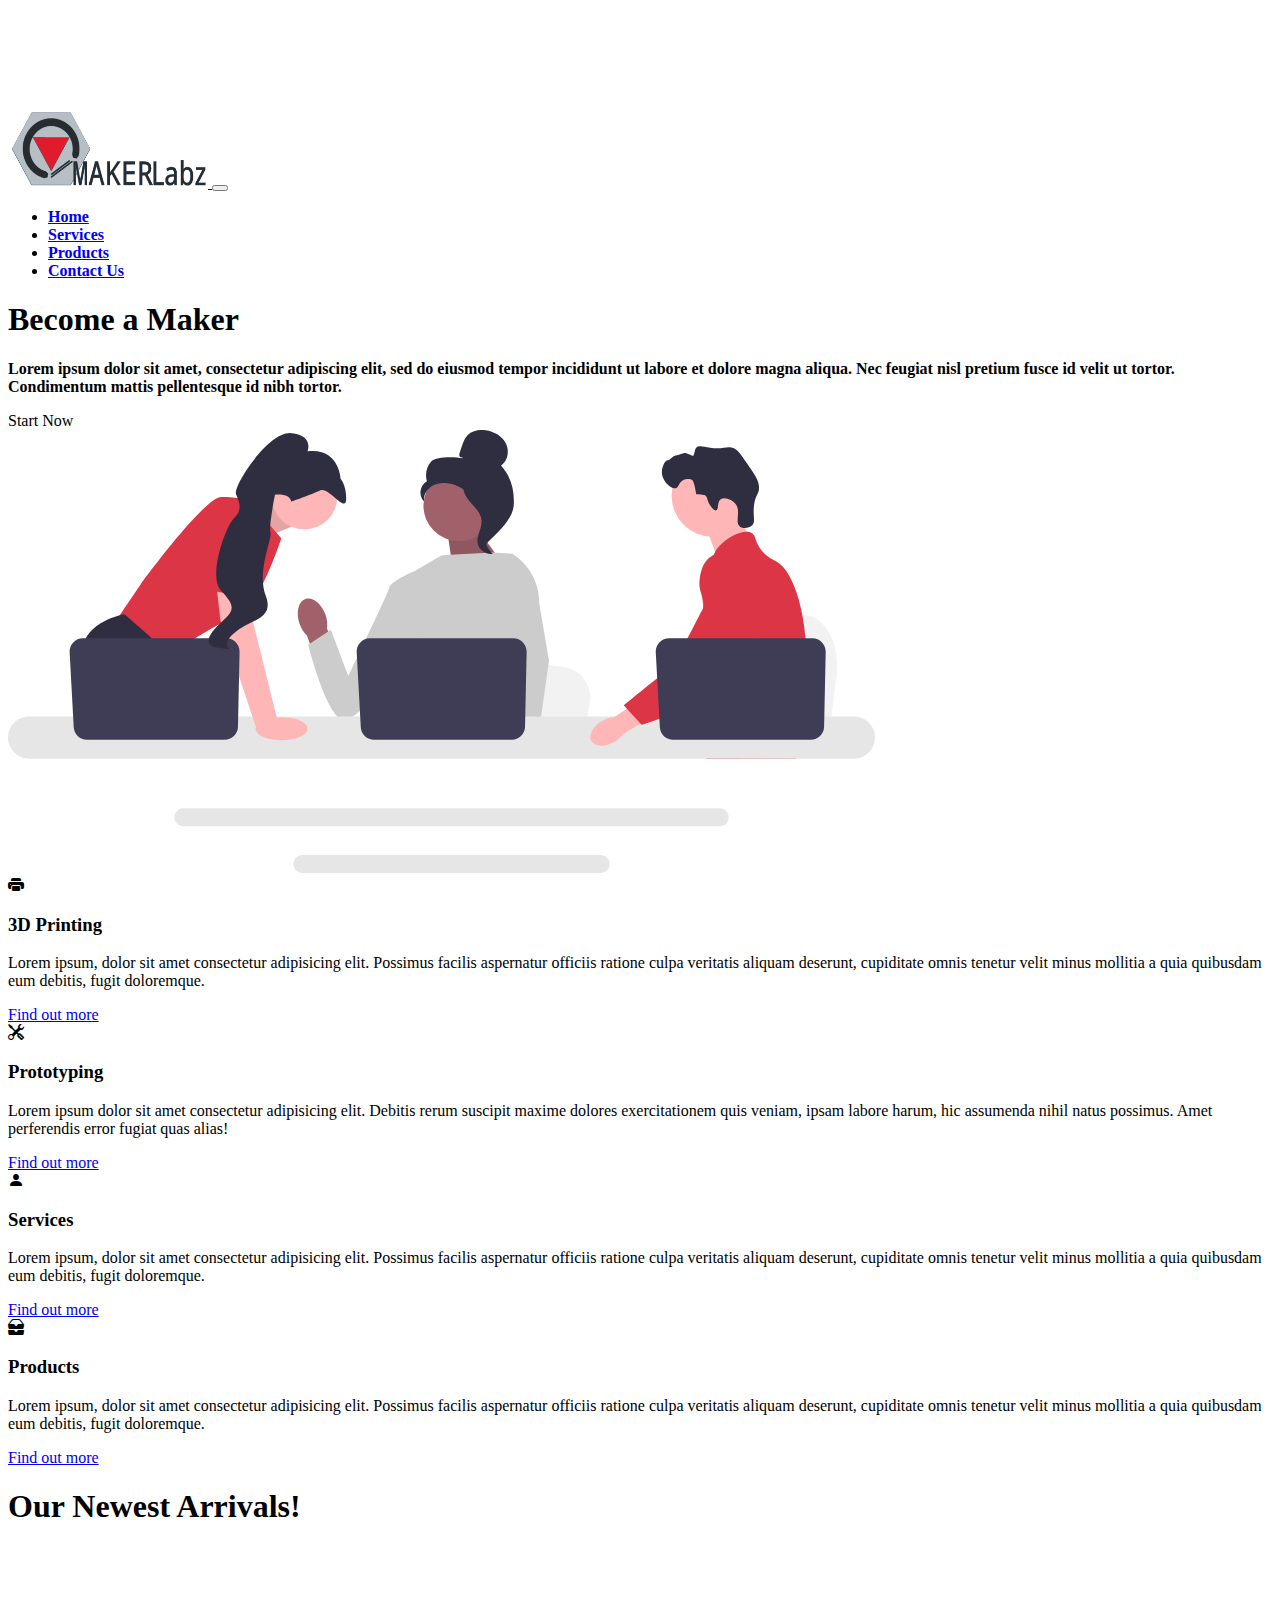
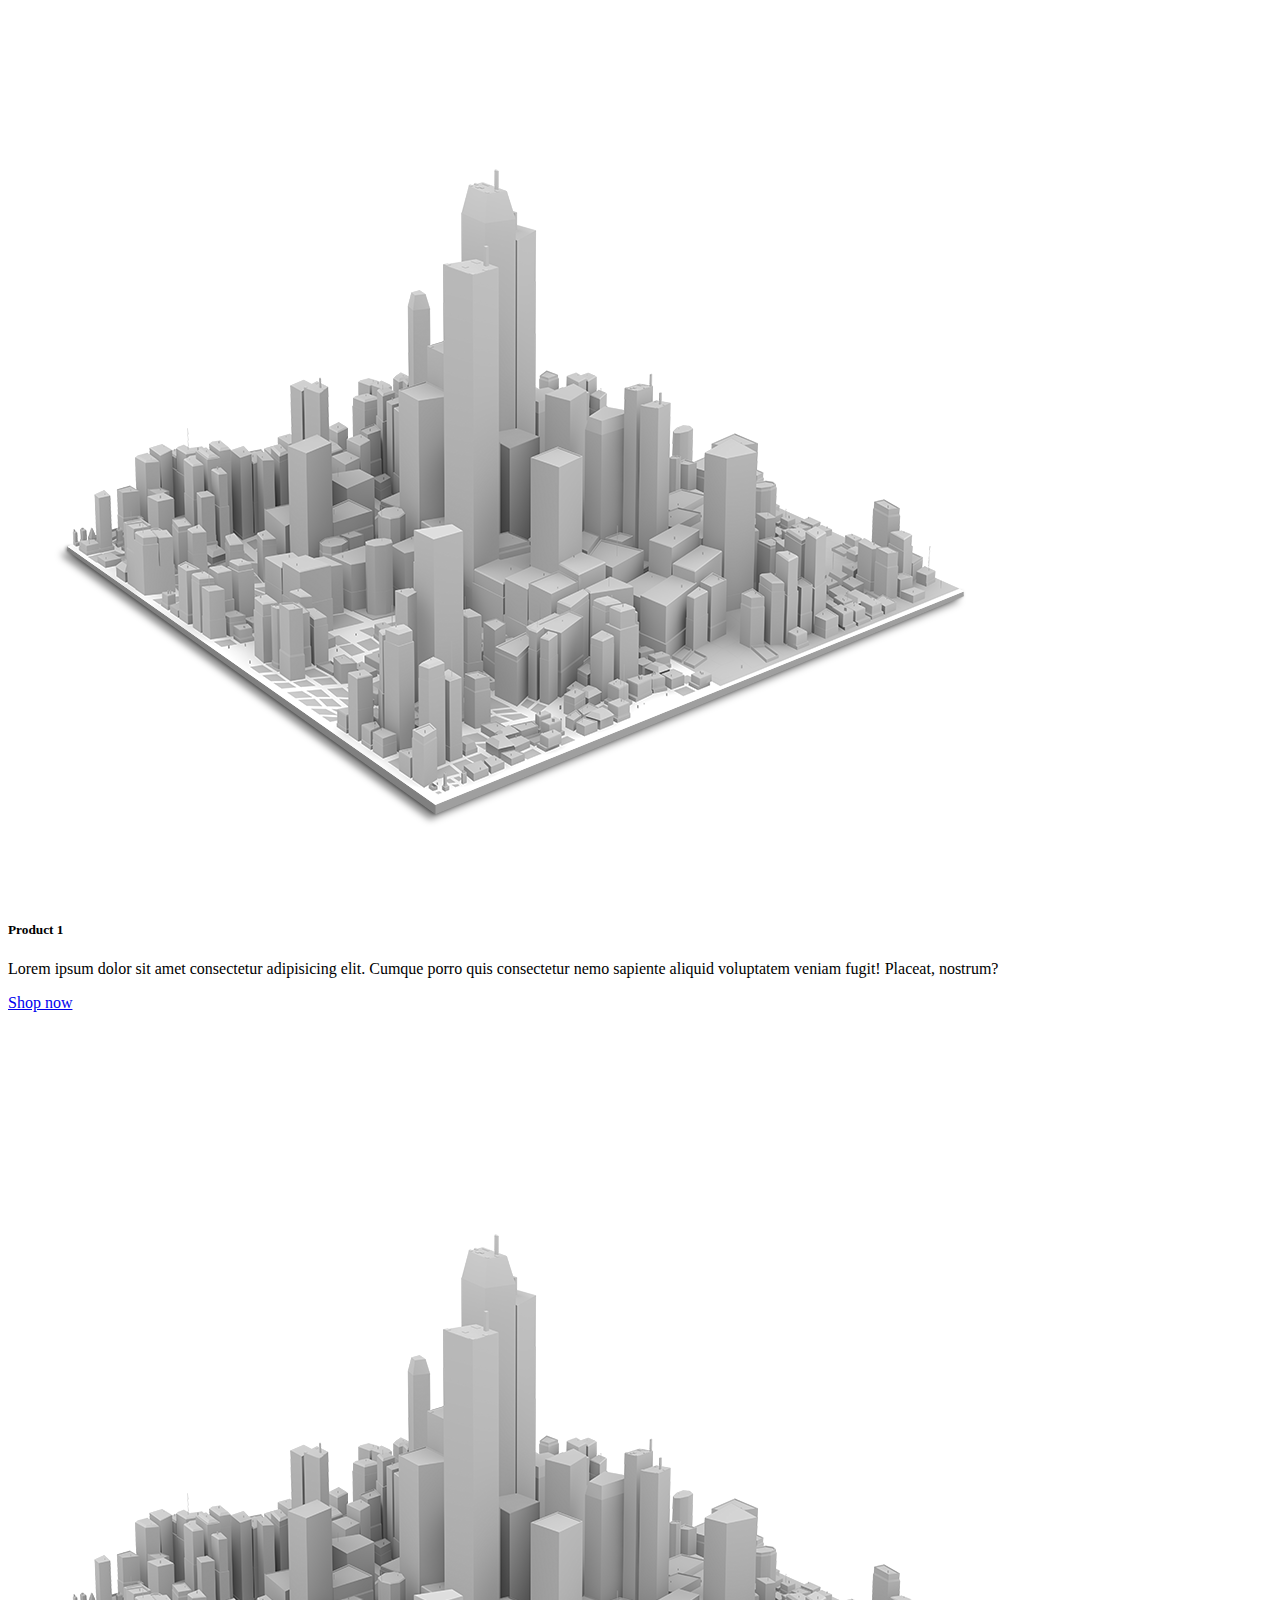
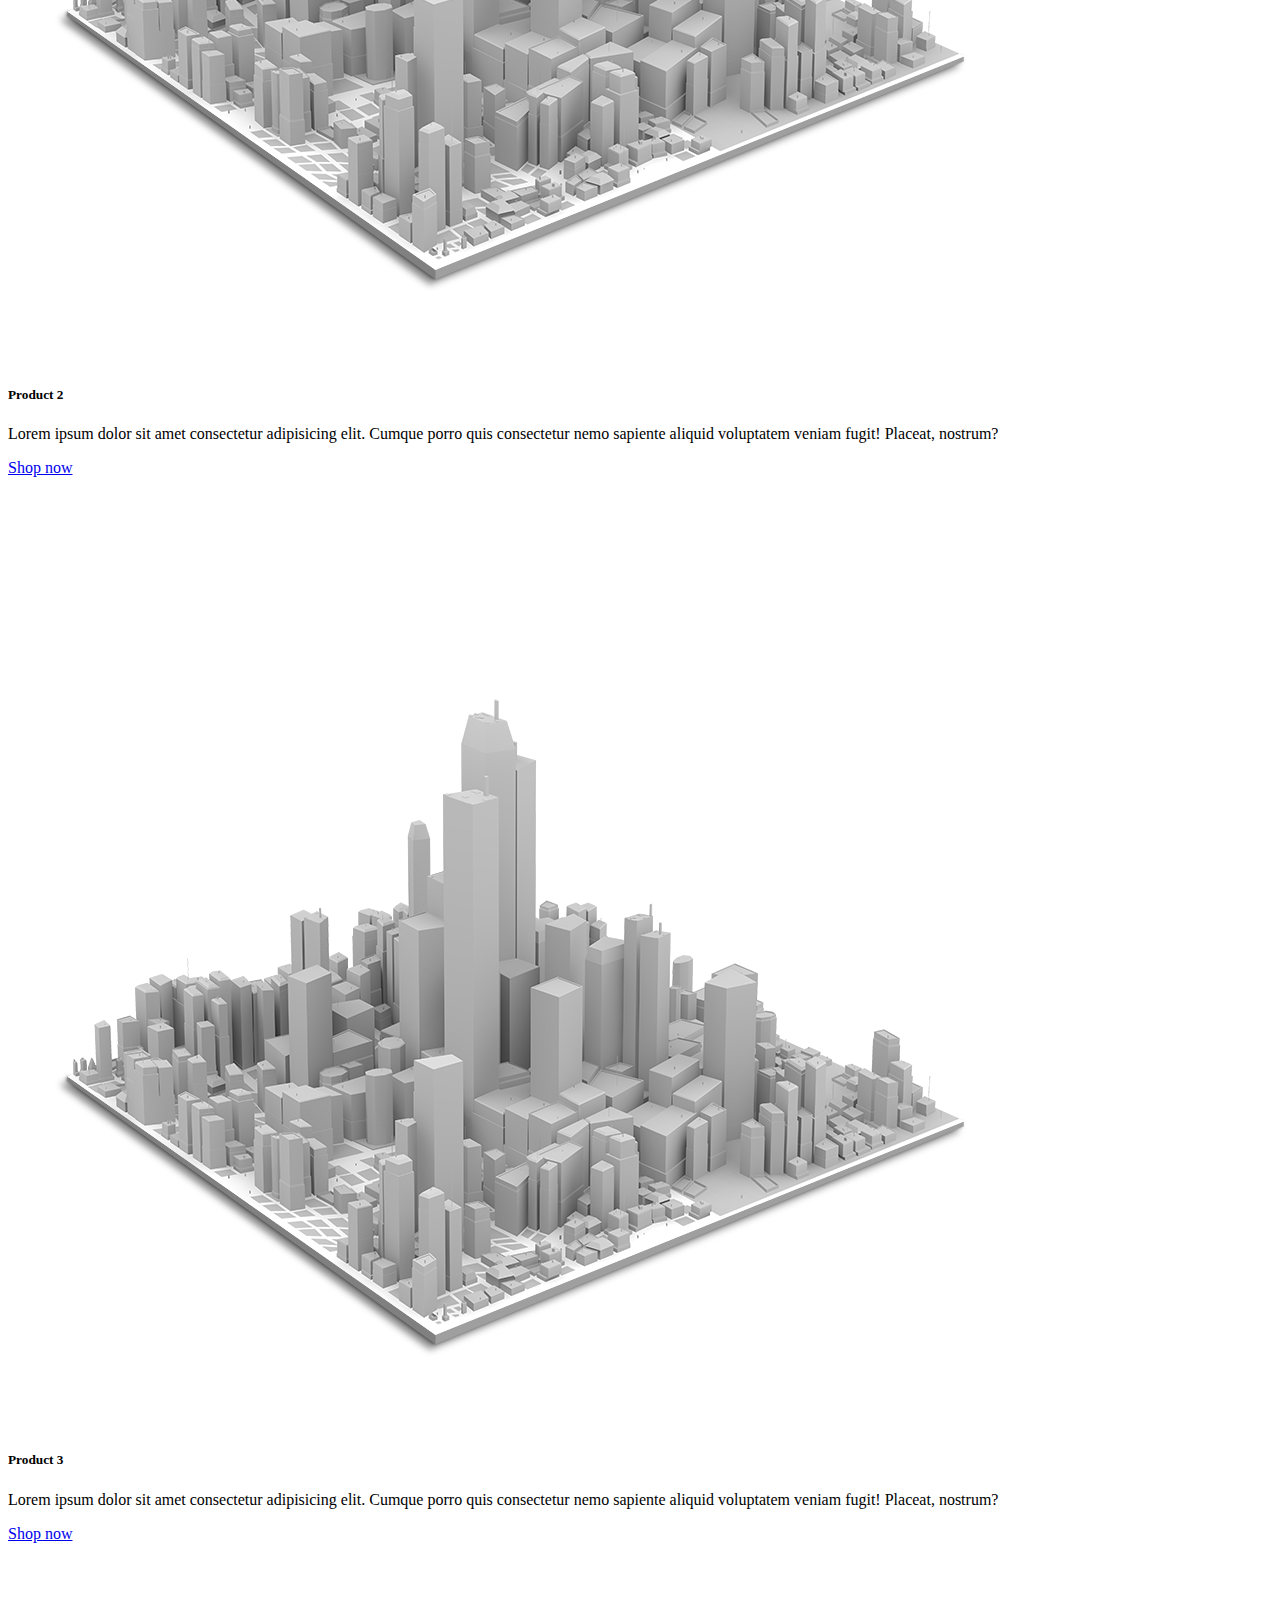
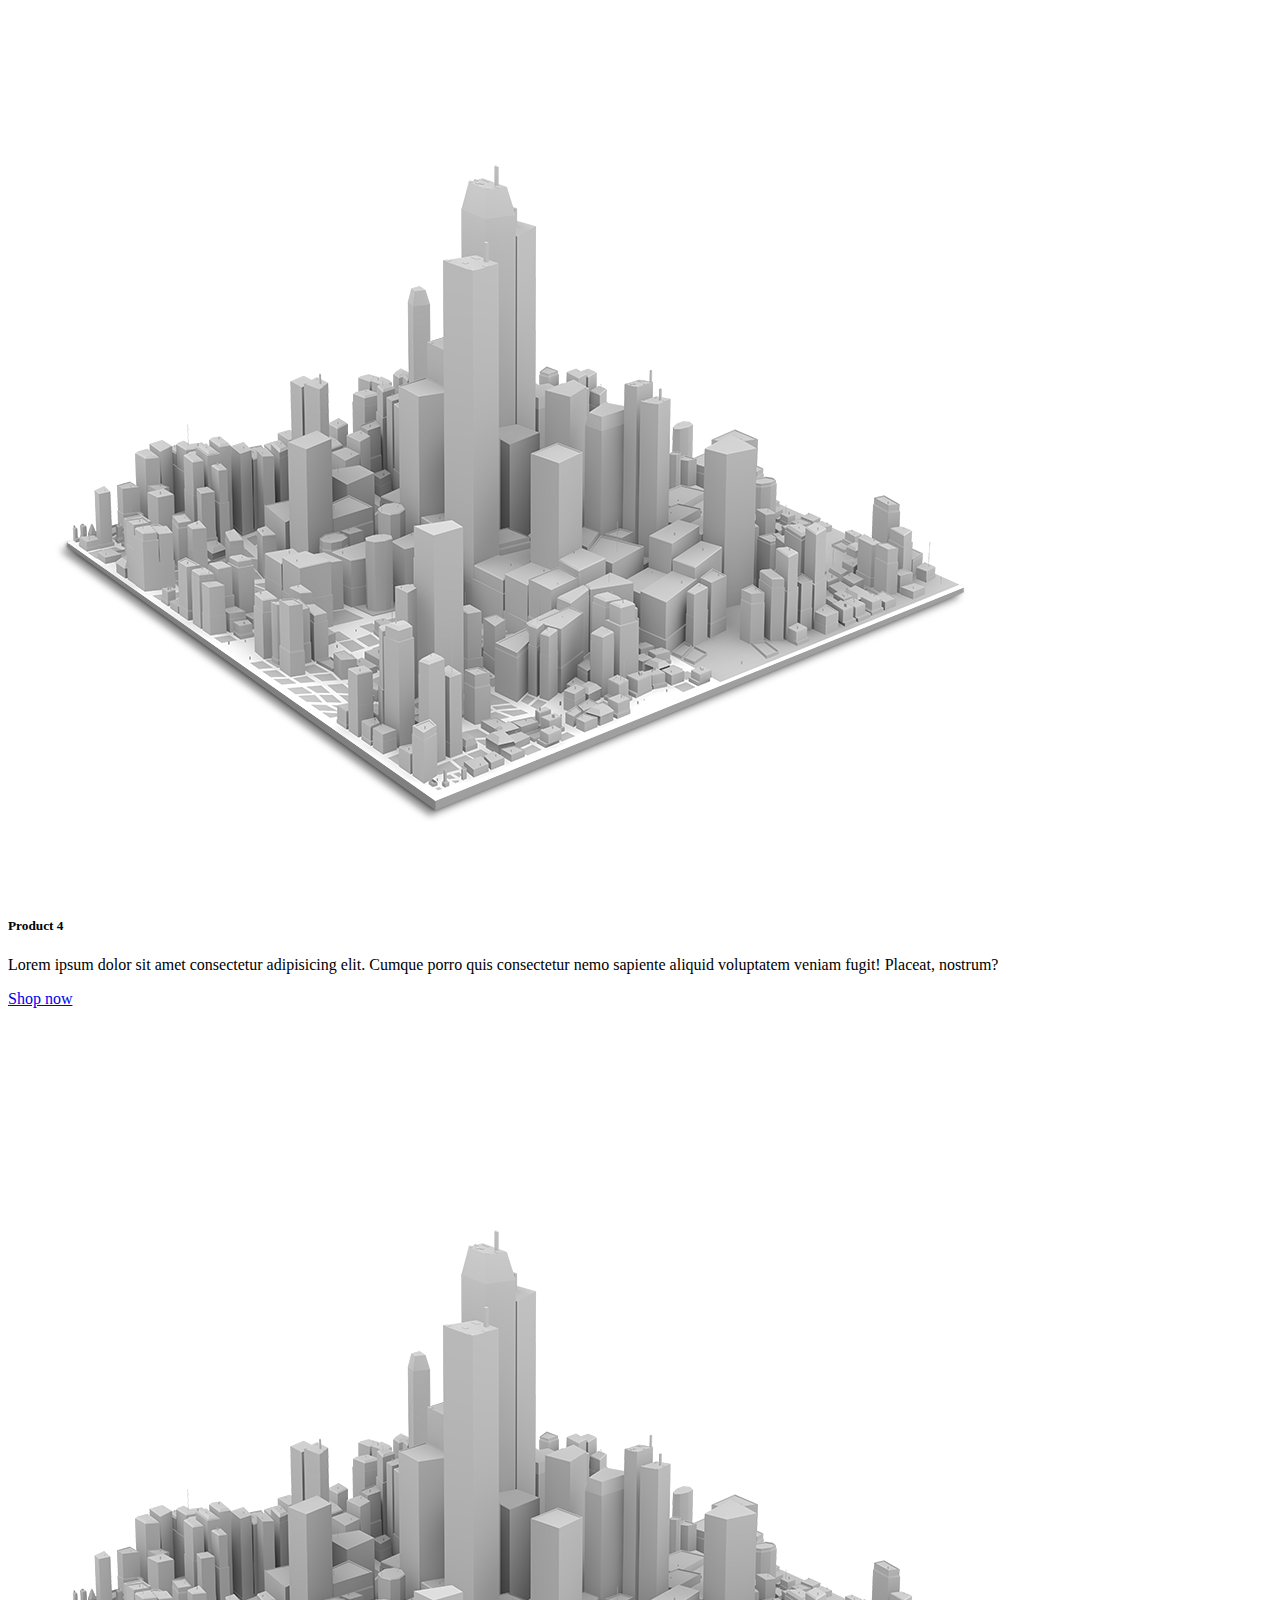
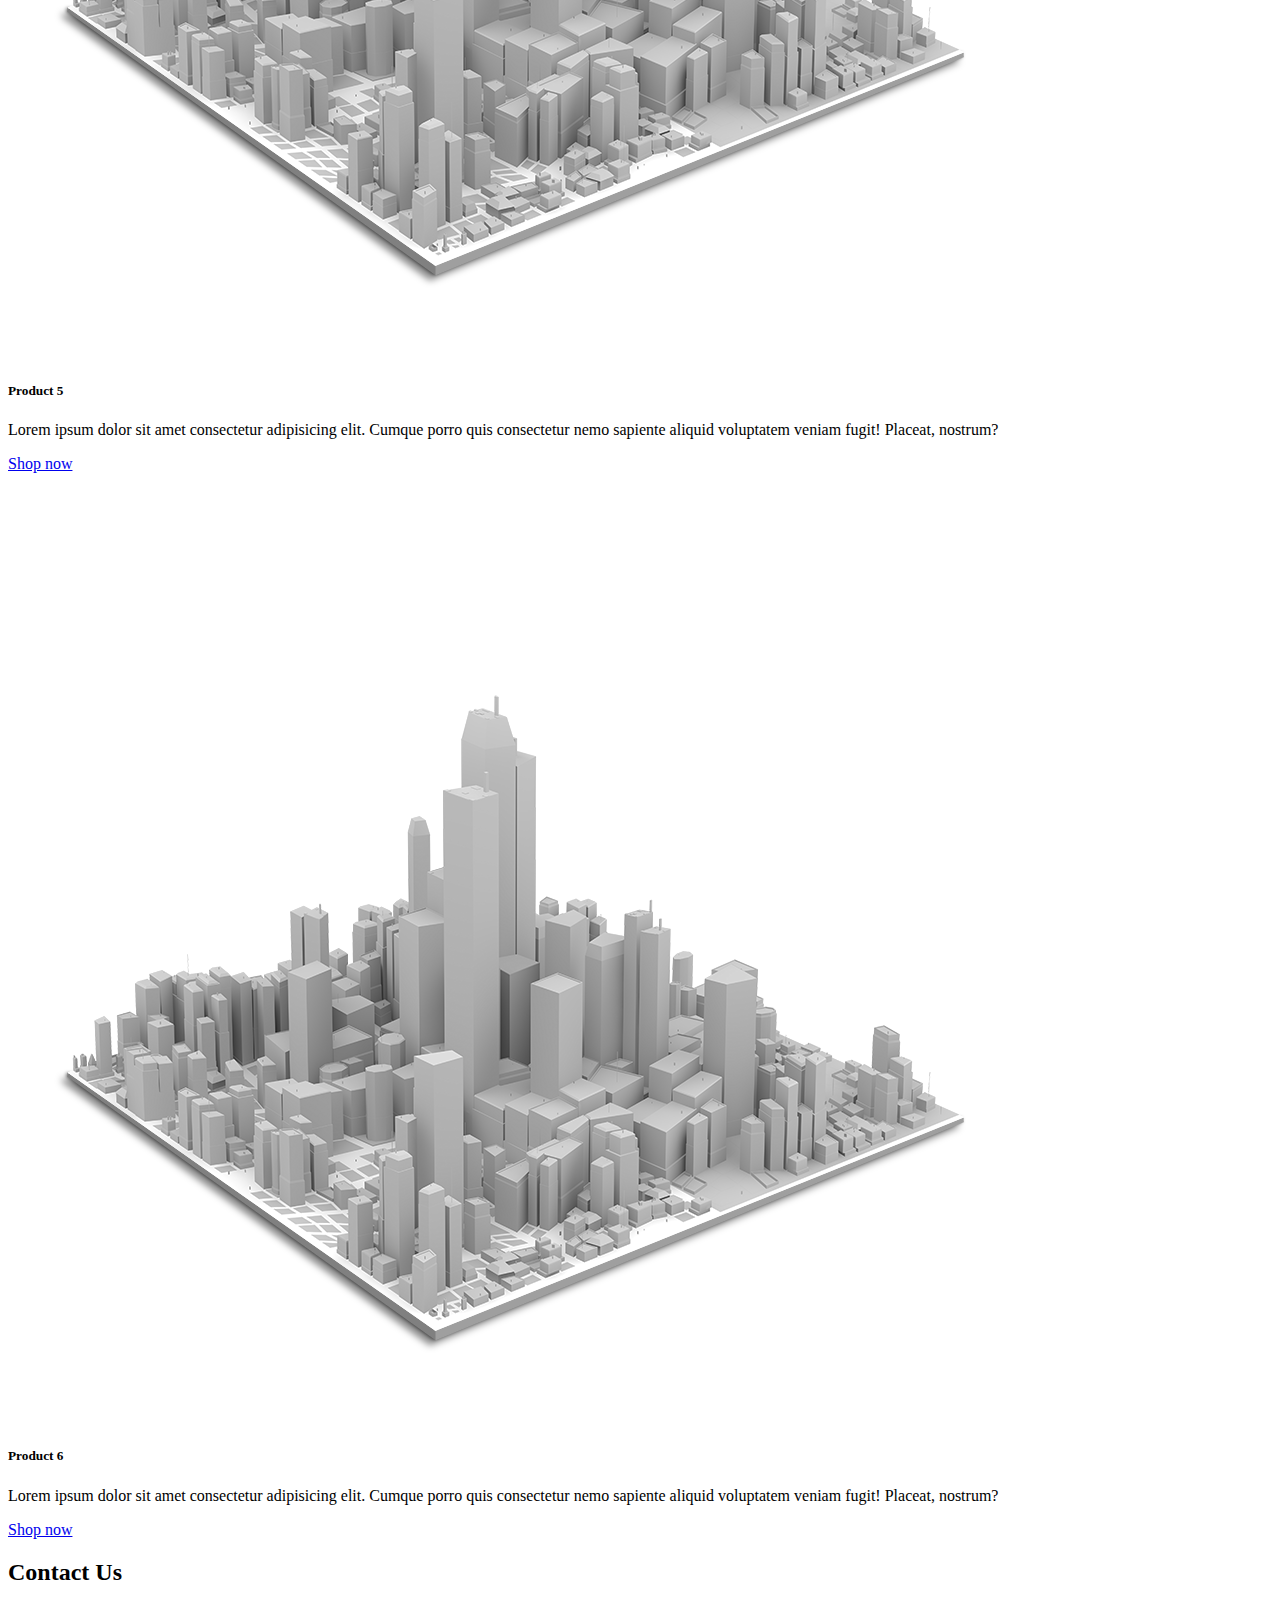
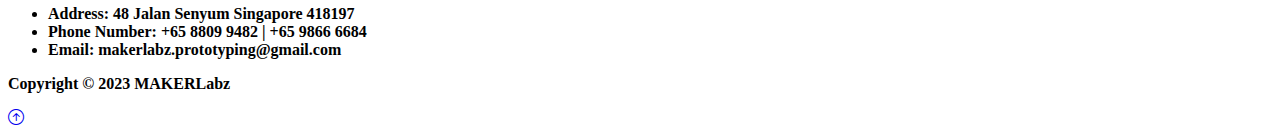
<file: index.html>
<!DOCTYPE html>
<html lang="en">
  <head>
    <meta charset="UTF-8" />
    <meta http-equiv="X-UA-Compatible" content="IE=edge" />
    <meta name="viewport" content="width=device-width, initial-scale=1.0" />
    <link
      href="https://cdn.jsdelivr.net/npm/bootstrap@5.3.0-alpha3/dist/css/bootstrap.min.css"
      rel="stylesheet"
      integrity="sha384-KK94CHFLLe+nY2dmCWGMq91rCGa5gtU4mk92HdvYe+M/SXH301p5ILy+dN9+nJOZ"
      crossorigin="anonymous"
    />
    <link
      rel="stylesheet"
      href="https://cdn.jsdelivr.net/npm/bootstrap-icons@1.3.0/font/bootstrap-icons.css"
    />
    <link rel="stylesheet" href="style.css" />
    <link
      href="https://api.mapbox.com/mapbox-gl-js/v2.9.1/mapbox-gl.css"
      rel="stylesheet"
    />
    <script
      defer
      src="https://cdn.jsdelivr.net/npm/bootstrap@5.3.0-alpha3/dist/js/bootstrap.bundle.min.js"
      integrity="sha384-ENjdO4Dr2bkBIFxQpeoTz1HIcje39Wm4jDKdf19U8gI4ddQ3GYNS7NTKfAdVQSZe"
      crossorigin="anonymous"
    ></script>
    <title>MAKERLabz</title>
  </head>
  <body>
    <nav
      class="navbar navbar-expand-lg navbar-light py-3 fixed-top"
      style="background-color: #ffffff86"
    >
      <div class="container">
        <a class="navbar-brand" href="#">
          <img src="Images/logo.png" alt="Image of MakerLabz logo" width="200" height="80" />
        </a>

        <button
          class="navbar-toggler"
          type="button"
          data-bs-toggle="collapse"
          data-bs-target="#navmenu"
        >
          <span class="navbar-toggler-icon"></span>
        </button>

        <div class="collapse navbar-collapse" id="navmenu">
          <ul class="navbar-nav ms-auto">
            <li class="nav-item">
              <a href="#home" class="nav-link">Home</a>
            </li>
            <li class="nav-item">
              <a href="#services" class="nav-link">Services</a>
            </li>
            <li class="nav-item">
              <a href="products.html" class="nav-link">Products</a>
            </li>
            <li class="nav-item">
              <a href="#contact" class="nav-link">Contact Us</a>
            </li>
          </ul>
        </div>
      </div>
    </nav>

    <section
      class="text-dark p-5 p-lg-5 text-center text-sm-start"
      style="background-color: #ffffff"
      id="home"
    >
      <div class="container">
        <div class="d-sm-flex align-items-center justify-content-between">
          <div>
            <h1>Become a <span class="text-danger">Maker</span></h1>
            <p class="lead my-4">
              Lorem ipsum dolor sit amet, consectetur adipiscing elit, sed do
              eiusmod tempor incididunt ut labore et dolore magna aliqua. Nec
              feugiat nisl pretium fusce id velit ut tortor. Condimentum mattis
              pellentesque id nibh tortor.
            </p>
            <botton class="btn btn-primary btn-lg">Start Now</botton>
          </div>
          <img
            class="img-fluid w-75 d-none d-sm-block"
            src="Images/showcase.svg"
            alt="Image of a Engineering Team"
          />
        </div>
      </div>
    </section>

    <section class="p-5">
      <div class="container">
        <div class="row text-center">
          <div class="col-md pb-5">
            <div
              class="card text-dark border-0"
              style="background-color: #ffffff"
            >
              <div class="card-body text-center">
                <div class="h1 mb-3"><i class="bi bi-printer-fill"></i></div>
                <h3 class="card-title mb-3">3D Printing</h3>
                <p class="card-text">
                  Lorem ipsum, dolor sit amet consectetur adipisicing elit.
                  Possimus facilis aspernatur officiis ratione culpa veritatis
                  aliquam deserunt, cupiditate omnis tenetur velit minus
                  mollitia a quia quibusdam eum debitis, fugit doloremque.
                </p>
                <a href="printing.html" class="btn btn-primary">Find out more</a>
              </div>
            </div>
          </div>
          <div class="col-md pb-5">
            <div
              class="card text-dark border-0"
              style="background-color: #ffffff"
            >
              <div class="card-body text-center">
                <div class="h1 mb-3"><i class="bi bi-tools"></i></div>
                <h3 class="card-title mb-3">Prototyping</h3>
                <p class="card-text">
                  Lorem ipsum dolor sit amet consectetur adipisicing elit.
                  Debitis rerum suscipit maxime dolores exercitationem quis
                  veniam, ipsam labore harum, hic assumenda nihil natus
                  possimus. Amet perferendis error fugiat quas alias!
                </p>
                <a href="prototyping.html" class="btn btn-primary">Find out more</a>
              </div>
            </div>
          </div>
          <div class="col-md pb-5">
            <div
              class="card text-dark border-0"
              style="background-color: #ffffff"
            >
              <div class="card-body text-center">
                <div class="h1 mb-3"><i class="bi bi-person-fill"></i></div>
                <h3 class="card-title mb-3">Services</h3>
                <p class="card-text">
                  Lorem ipsum, dolor sit amet consectetur adipisicing elit.
                  Possimus facilis aspernatur officiis ratione culpa veritatis
                  aliquam deserunt, cupiditate omnis tenetur velit minus
                  mollitia a quia quibusdam eum debitis, fugit doloremque.
                </p>
                <a href="#" class="btn btn-primary">Find out more</a>
              </div>
            </div>
          </div>
          <div class="col-md pb-5">
            <div
              class="card text-dark border-0"
              style="background-color: #ffffff"
            >
              <div class="card-body text-center">
                <div class="h1 mb-3"><i class="bi bi-inboxes-fill"></i></div>
                <h3 class="card-title mb-3">Products</h3>
                <p class="card-text">
                  Lorem ipsum, dolor sit amet consectetur adipisicing elit.
                  Possimus facilis aspernatur officiis ratione culpa veritatis
                  aliquam deserunt, cupiditate omnis tenetur velit minus
                  mollitia a quia quibusdam eum debitis, fugit doloremque.
                </p>
                <a href="products.html" class="btn btn-primary">Find out more</a>
              </div>
            </div>
          </div>
        </div>
      </div>
    </section>

    <section
      class="text-dark p-5 text-center text-sm-start"
      style="background-color: #ffffff"
      id="products"
    >
      <div class="container text-center">
        <h1>Our <span class="text-danger">Newest Arrivals!</span></h1>
      </div>
    </section>

    <section class="p-2">
      <div class="container">
        <div class="row text-center">
          <div class="col-md pb-5">
            <div class="card border-0">
              <img src="Images/product1.png" class="card-img-top" alt="..." />
              <div class="card-body">
                <h5 class="card-title">Product 1</h5>
                <p class="card-text">
                  Lorem ipsum dolor sit amet consectetur adipisicing elit.
                  Cumque porro quis consectetur nemo sapiente aliquid voluptatem
                  veniam fugit! Placeat, nostrum?
                </p>
                <a href="#" class="btn btn-primary">Shop now</a>
              </div>
            </div>
          </div>
          <div class="col-md pb-5">
            <div class="card border-0">
              <img src="Images/product1.png" class="card-img-top" alt="..." />
              <div class="card-body">
                <h5 class="card-title">Product 2</h5>
                <p class="card-text">
                  Lorem ipsum dolor sit amet consectetur adipisicing elit.
                  Cumque porro quis consectetur nemo sapiente aliquid voluptatem
                  veniam fugit! Placeat, nostrum?
                </p>
                <a href="#" class="btn btn-primary">Shop now</a>
              </div>
            </div>
          </div>
          <div class="col-md pb-5">
            <div class="card border-0">
              <img src="Images/product1.png" class="card-img-top" alt="..." />
              <div class="card-body">
                <h5 class="card-title">Product 3</h5>
                <p class="card-text">
                  Lorem ipsum dolor sit amet consectetur adipisicing elit.
                  Cumque porro quis consectetur nemo sapiente aliquid voluptatem
                  veniam fugit! Placeat, nostrum?
                </p>
                <a href="#" class="btn btn-primary">Shop now</a>
              </div>
            </div>
          </div>
        </div>
        <div class="row text-center pt-5">
          <div class="col-md pb-5">
            <div class="card border-0">
              <img src="Images/product1.png" class="card-img-top" alt="..." />
              <div class="card-body">
                <h5 class="card-title">Product 4</h5>
                <p class="card-text">
                  Lorem ipsum dolor sit amet consectetur adipisicing elit.
                  Cumque porro quis consectetur nemo sapiente aliquid voluptatem
                  veniam fugit! Placeat, nostrum?
                </p>
                <a href="#" class="btn btn-primary">Shop now</a>
              </div>
            </div>
          </div>
          <div class="col-md pb-5">
            <div class="card border-0">
              <img src="Images/product1.png" class="card-img-top" alt="..." />
              <div class="card-body">
                <h5 class="card-title">Product 5</h5>
                <p class="card-text">
                  Lorem ipsum dolor sit amet consectetur adipisicing elit.
                  Cumque porro quis consectetur nemo sapiente aliquid voluptatem
                  veniam fugit! Placeat, nostrum?
                </p>
                <a href="#" class="btn btn-primary">Shop now</a>
              </div>
            </div>
          </div>
          <div class="col-md pb-5">
            <div class="card border-0">
              <img src="Images/product1.png" class="card-img-top" alt="..." />
              <div class="card-body">
                <h5 class="card-title">Product 6</h5>
                <p class="card-text">
                  Lorem ipsum dolor sit amet consectetur adipisicing elit.
                  Cumque porro quis consectetur nemo sapiente aliquid voluptatem
                  veniam fugit! Placeat, nostrum?
                </p>
                <a href="#" class="btn btn-primary">Shop now</a>
              </div>
            </div>
          </div>
        </div>
      </div>
    </section>

    <section class="p-5" id="contact">
      <div class="container">
        <div class="row g-4">
          <div class="col md">
            <h2 class="text-center mb-4">Contact Us</h2>
            <ul class="list-group list-group-flush lead">
              <li class="list-group-item">
                <span class="fw-bold">Address:</span> 48 Jalan Senyum Singapore
                418197
              </li>
              <li class="list-group-item">
                <span class="fw-bold">Phone Number:</span> +65 8809 9482 | +65
                9866 6684
              </li>
              <li class="list-group-item">
                <span class="fw-bold">Email:</span>
                makerlabz.prototyping@gmail.com
              </li>
            </ul>
          </div>
          <div class="col-md">
            <div id="map"></div>
          </div>
        </div>
      </div>
    </section>

    <footer class="p-5 bg-light text-black text-center position-relative">
      <div class="container">
        <p class="lead">Copyright &copy; 2023 MAKERLabz</p>
        <a href="index.html" class="position-absolute bottom-0 end-0 p-5">
          <i class="bi bi-arrow-up-circle h1"></i>
        </a>
      </div>
    </footer>

    <script src="https://api.mapbox.com/mapbox-gl-js/v2.9.1/mapbox-gl.js"></script>
    <script>
      mapboxgl.accessToken =
        "pk.eyJ1IjoiY2FzcGlhbjYxNiIsImEiOiJjbGgzODRxaW4xbDFhM2Zxdmd5Nnp1ZzkyIn0.W2R_fphnph5YgBTpDXLjqQ";
      var map = new mapboxgl.Map({
        container: "map",
        style: "mapbox://styles/mapbox/streets-v11",
        center: [103.91453535523222, 1.3228234714735552],
        zoom: 19,
      });
    </script>
  </body>
</html>
</file>
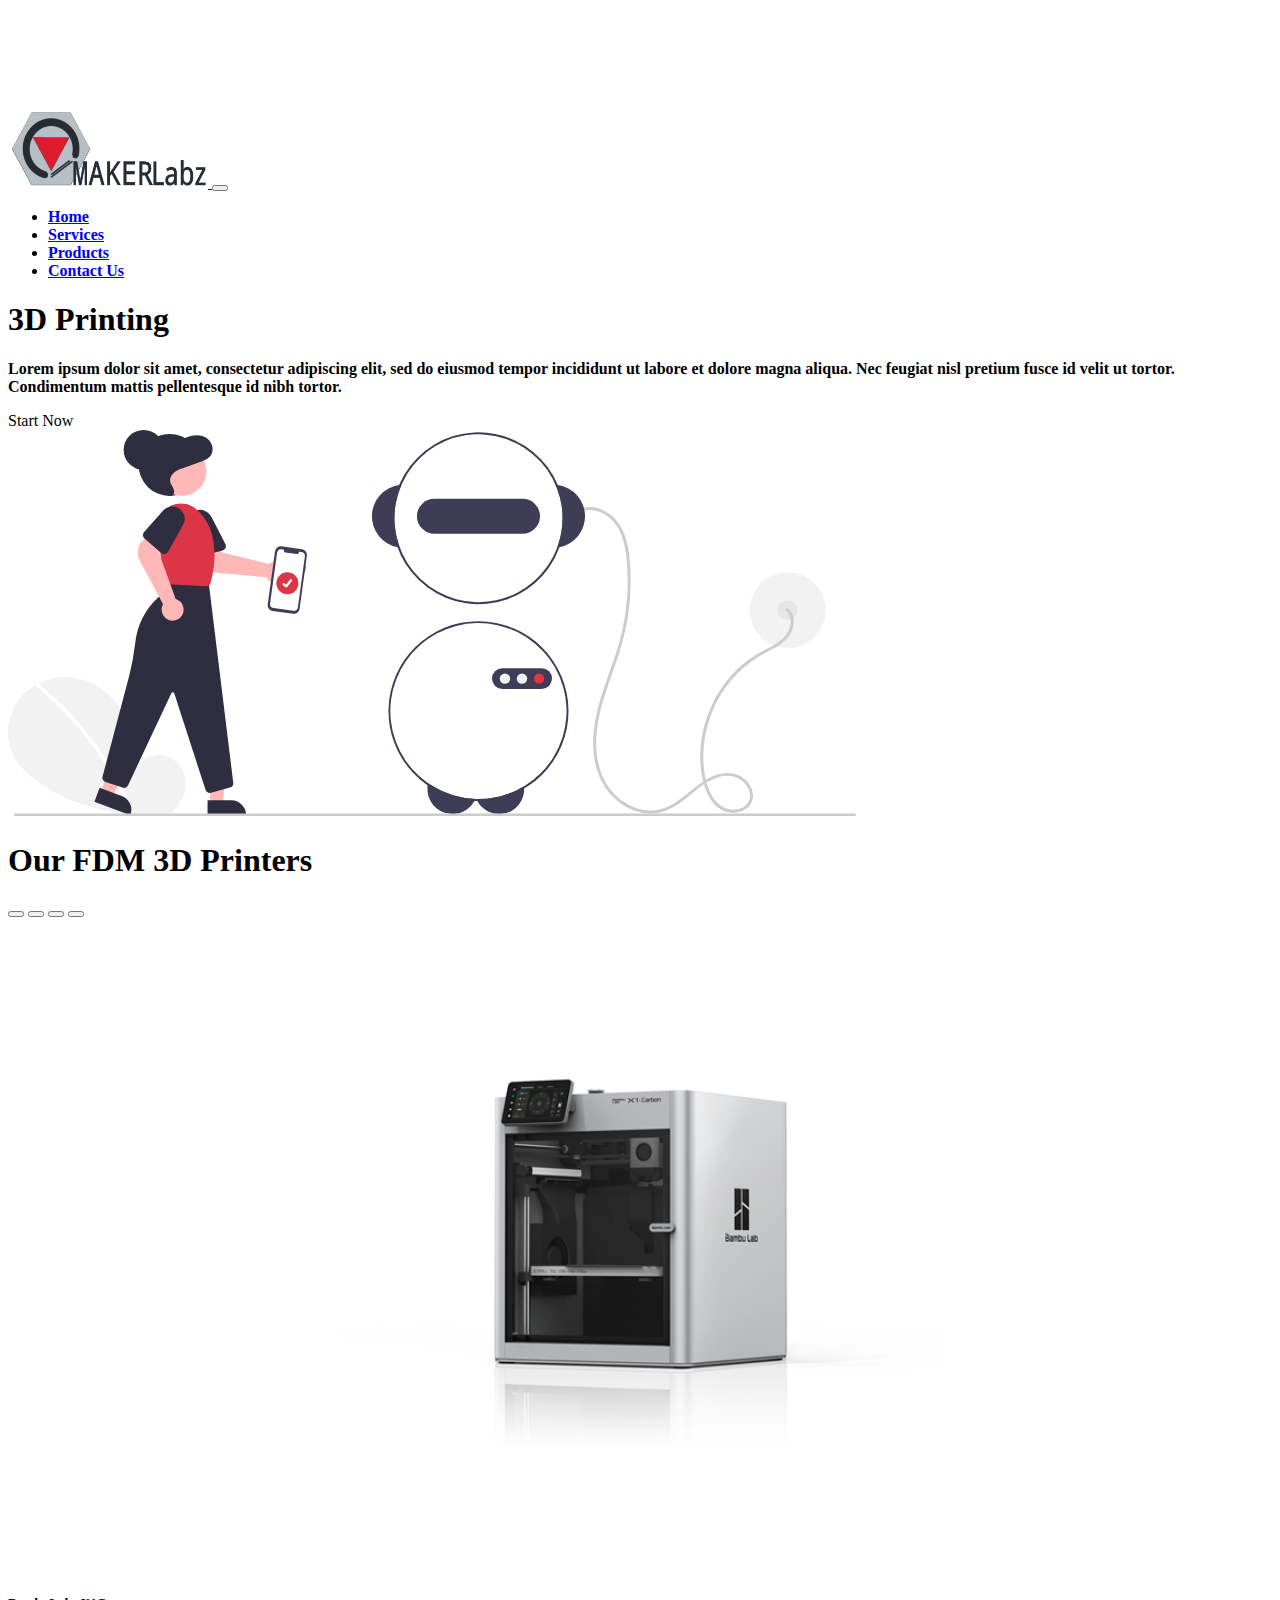
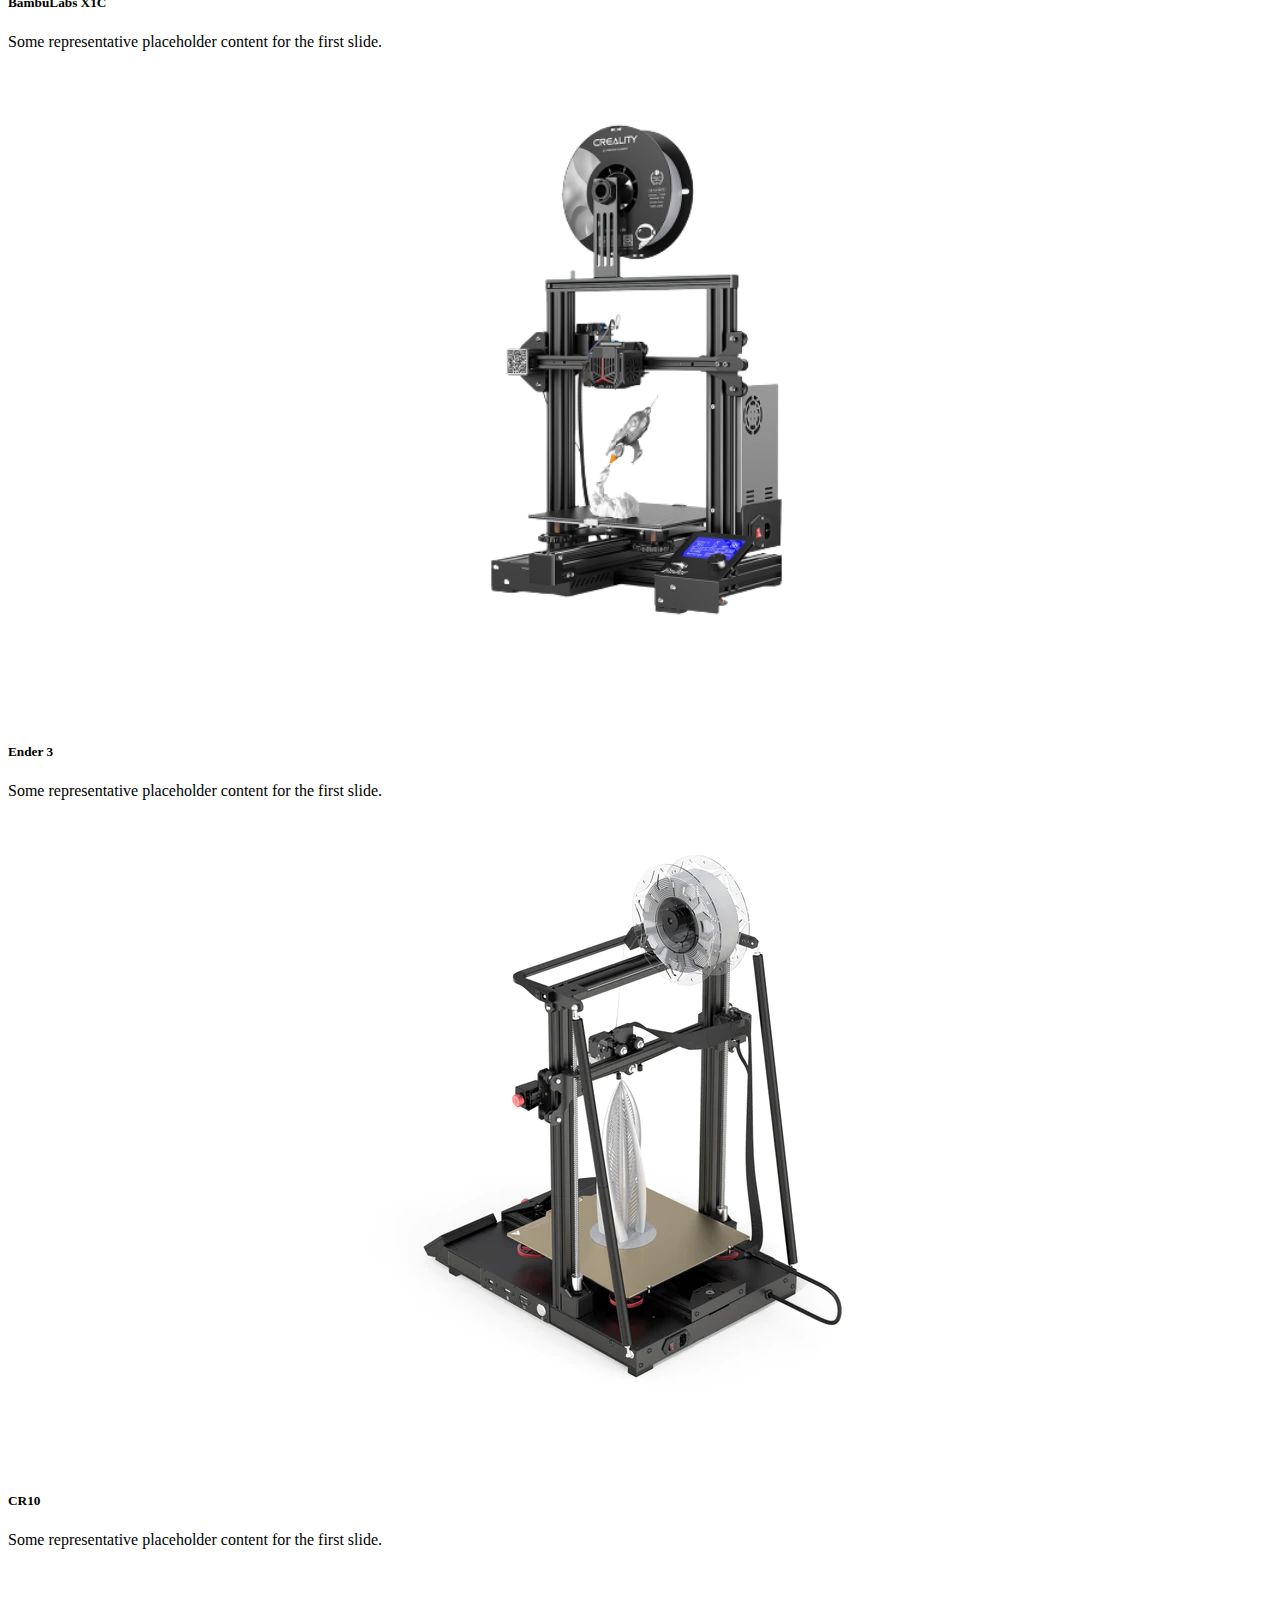
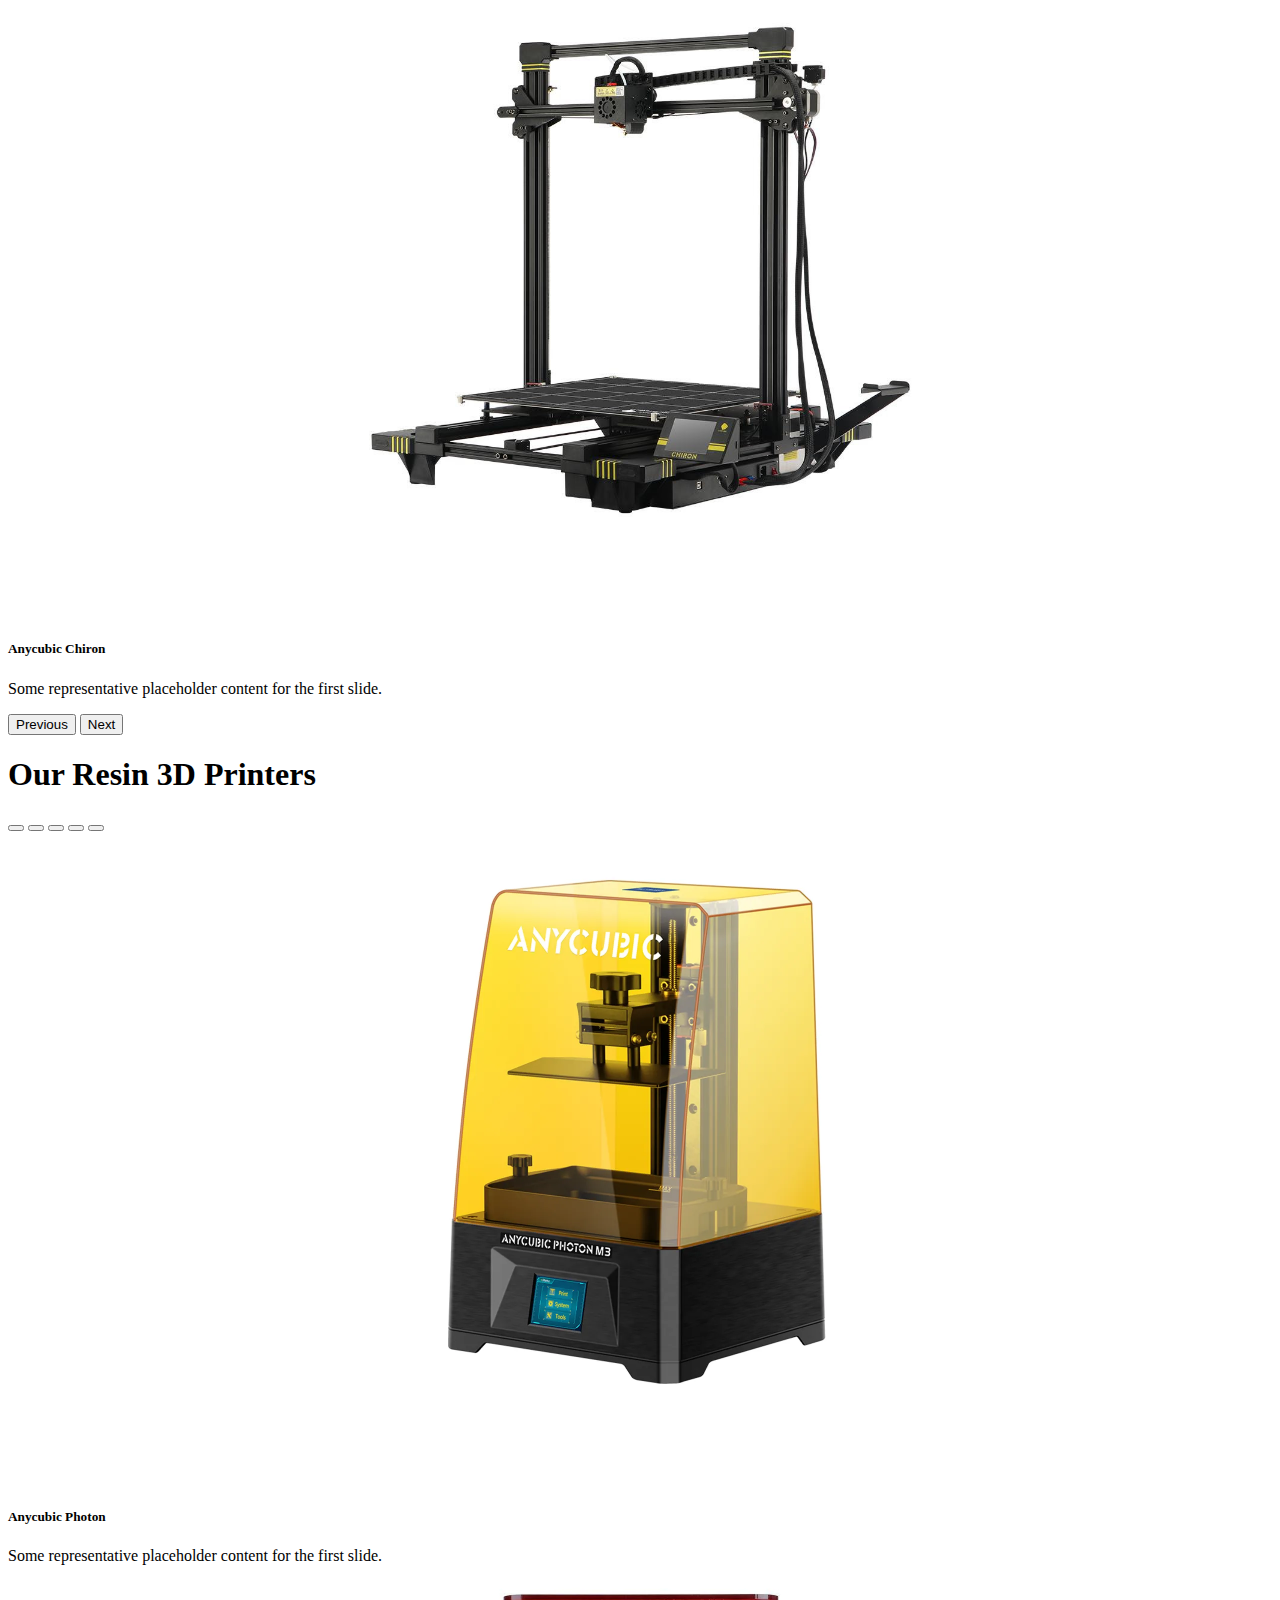
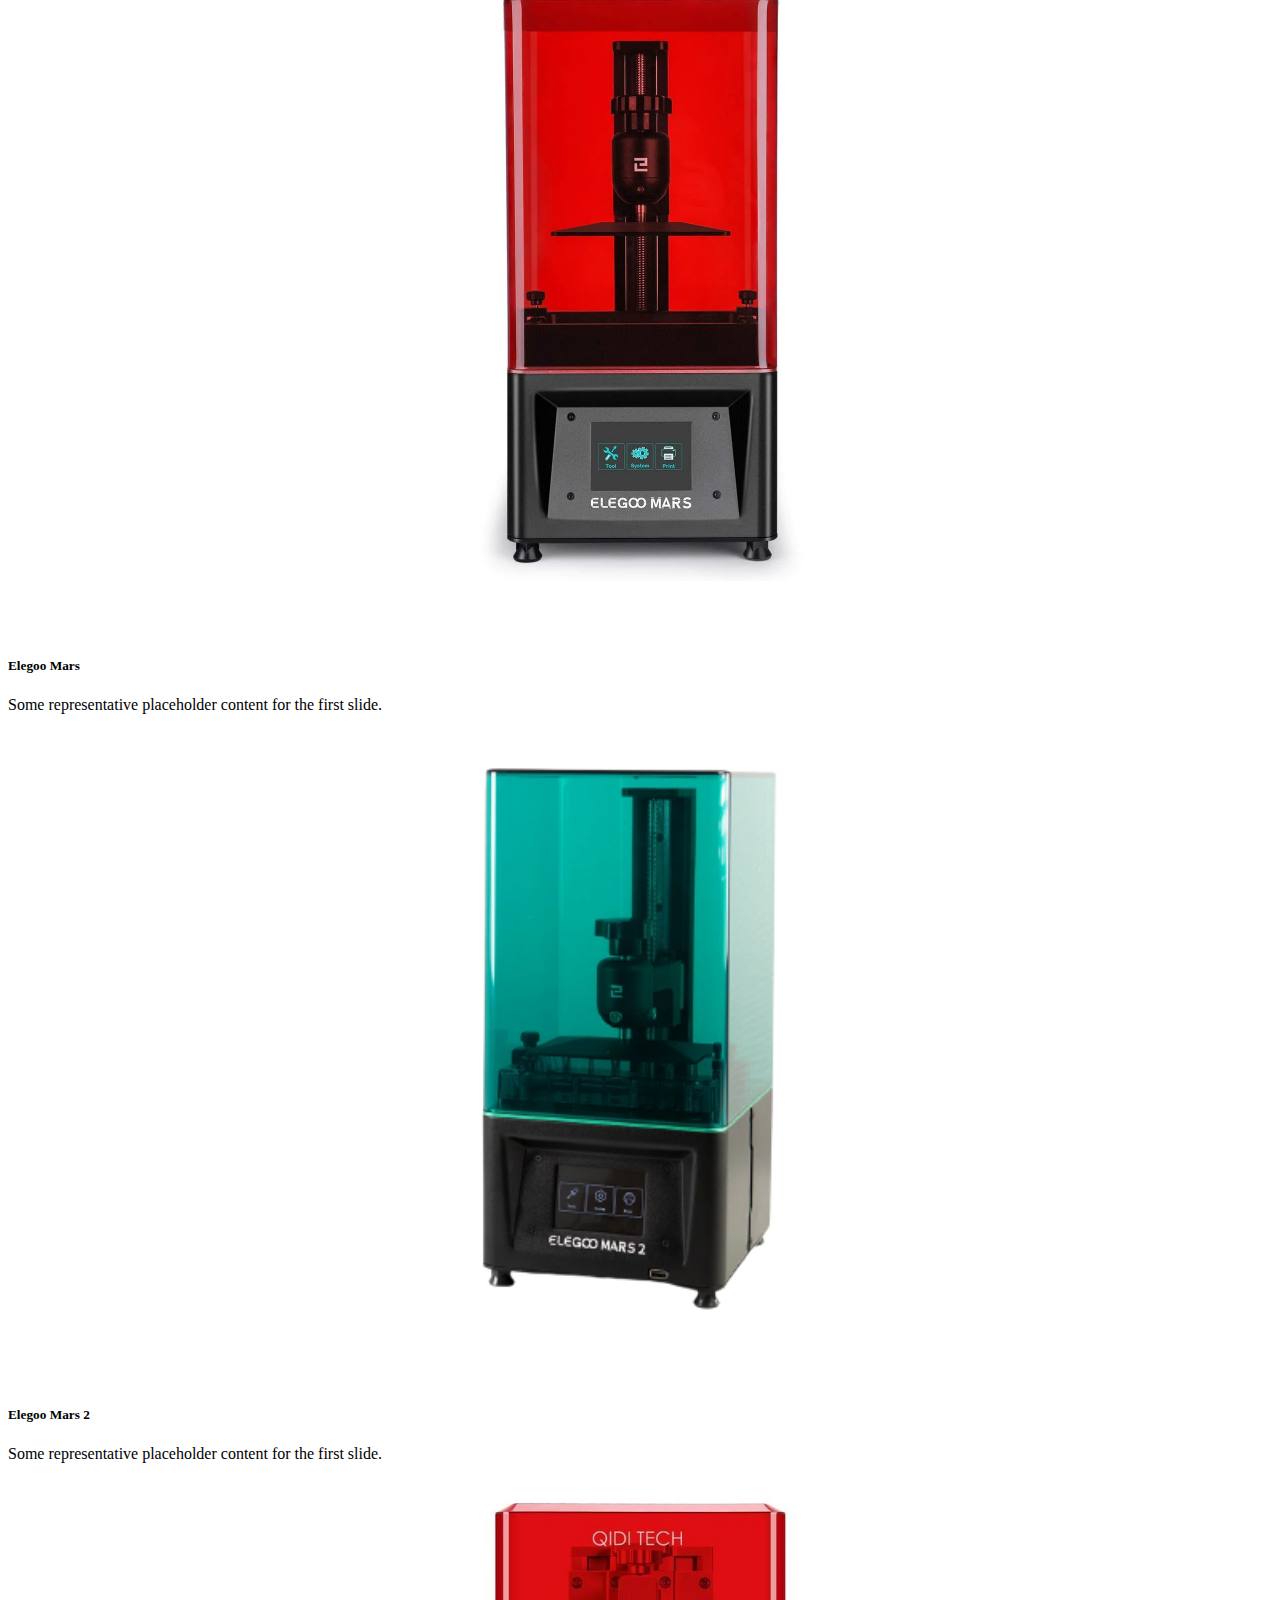
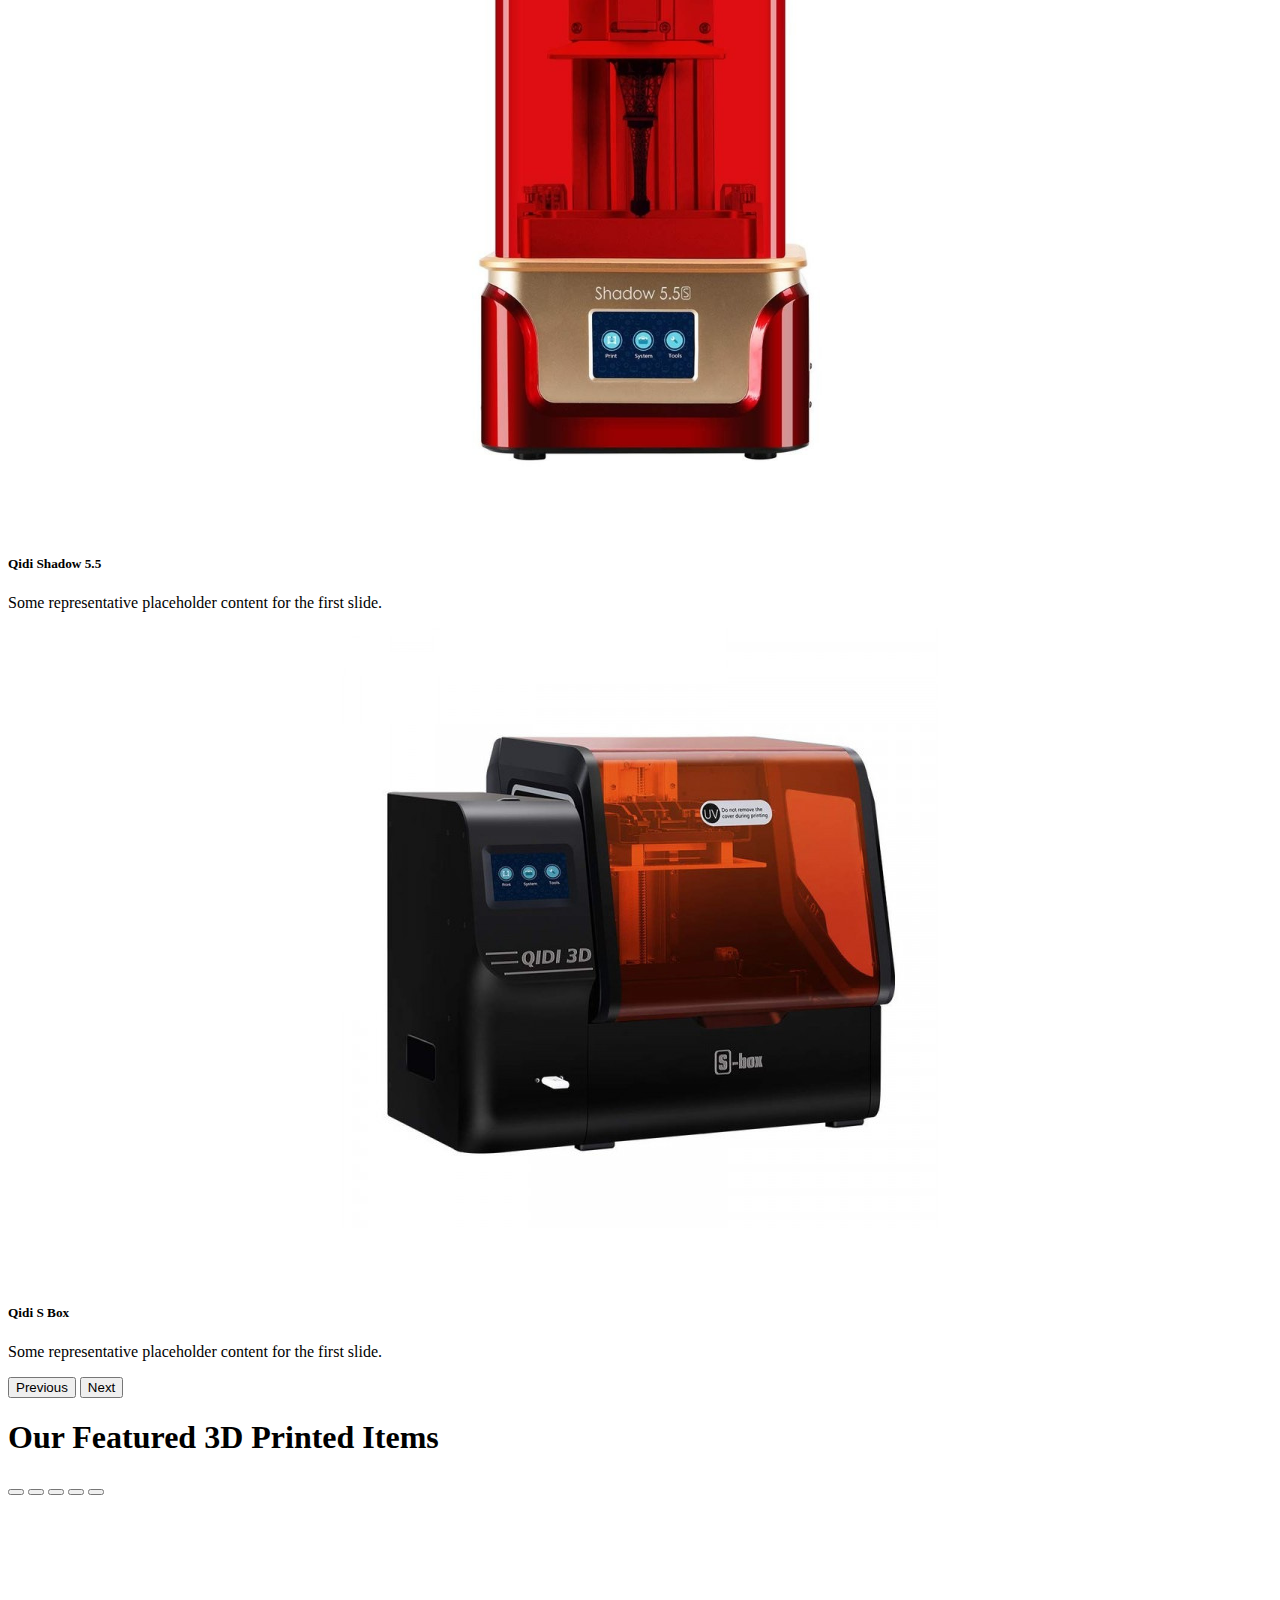
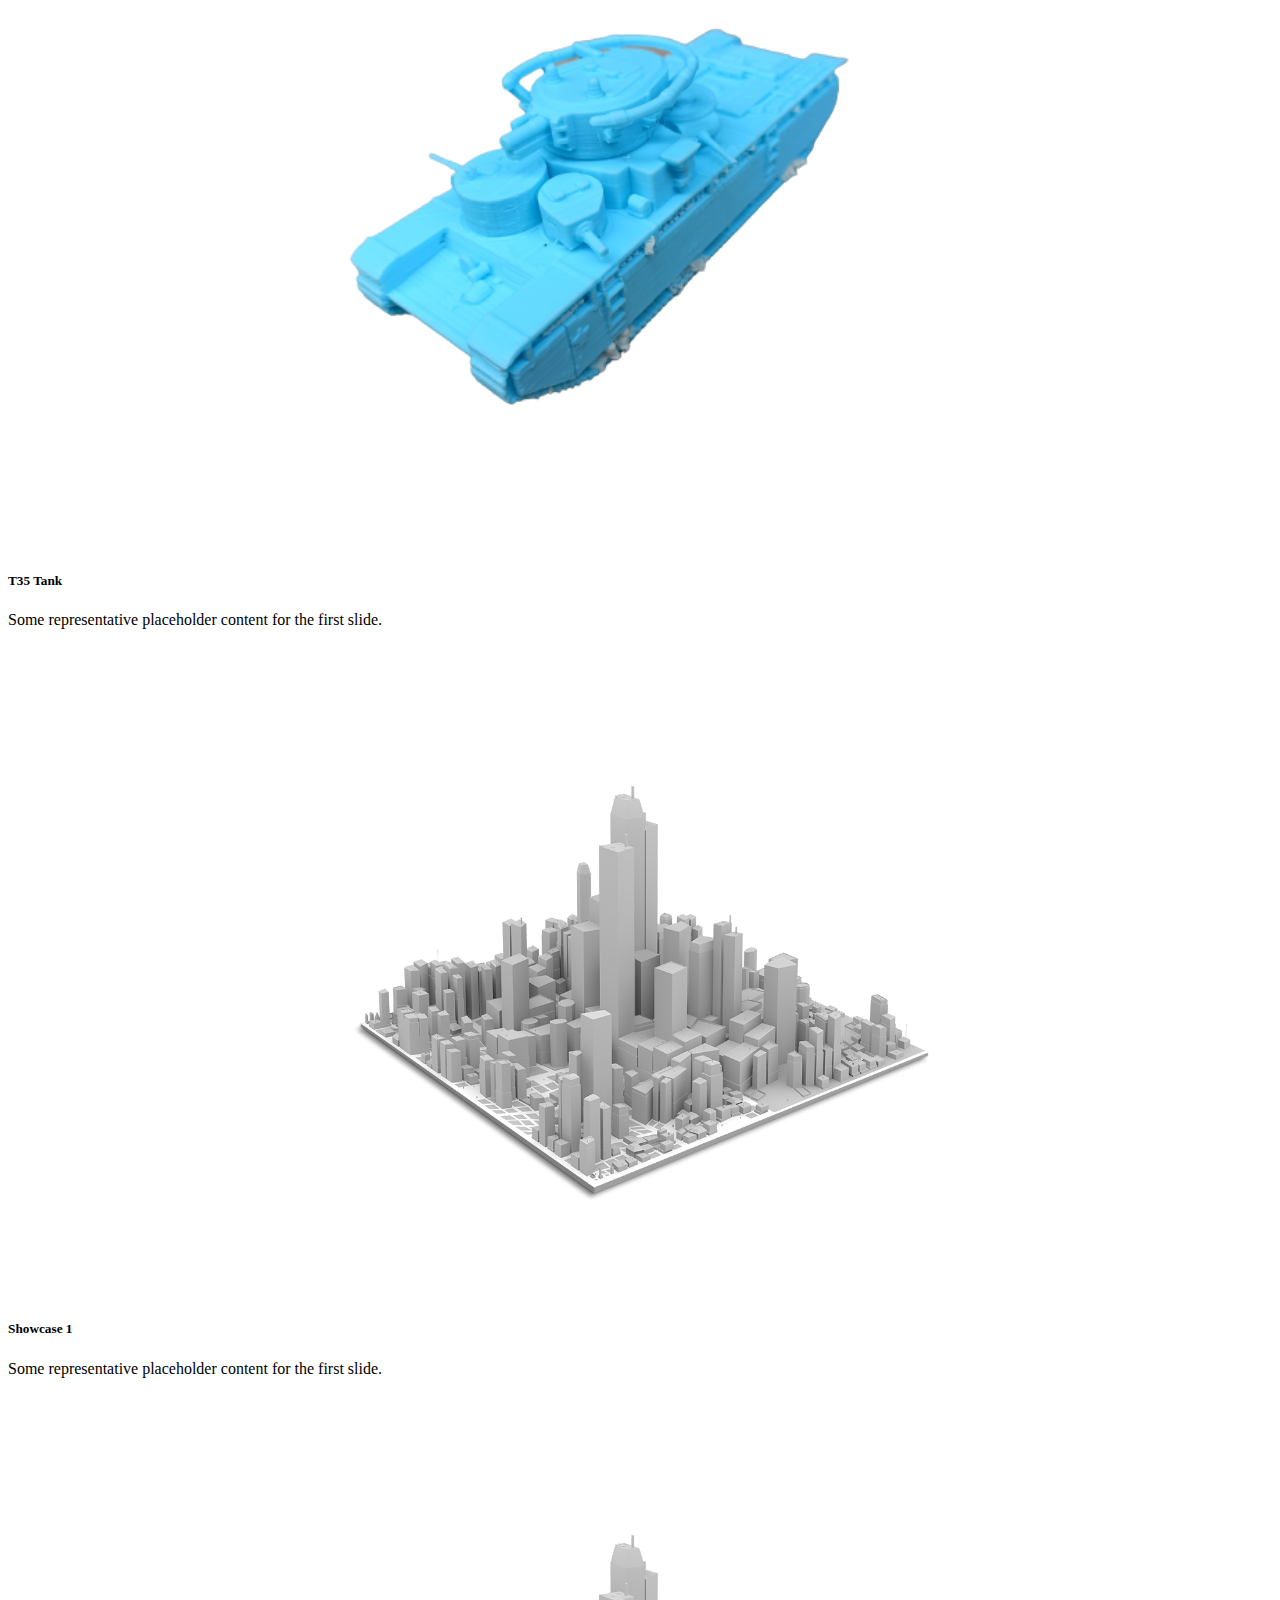
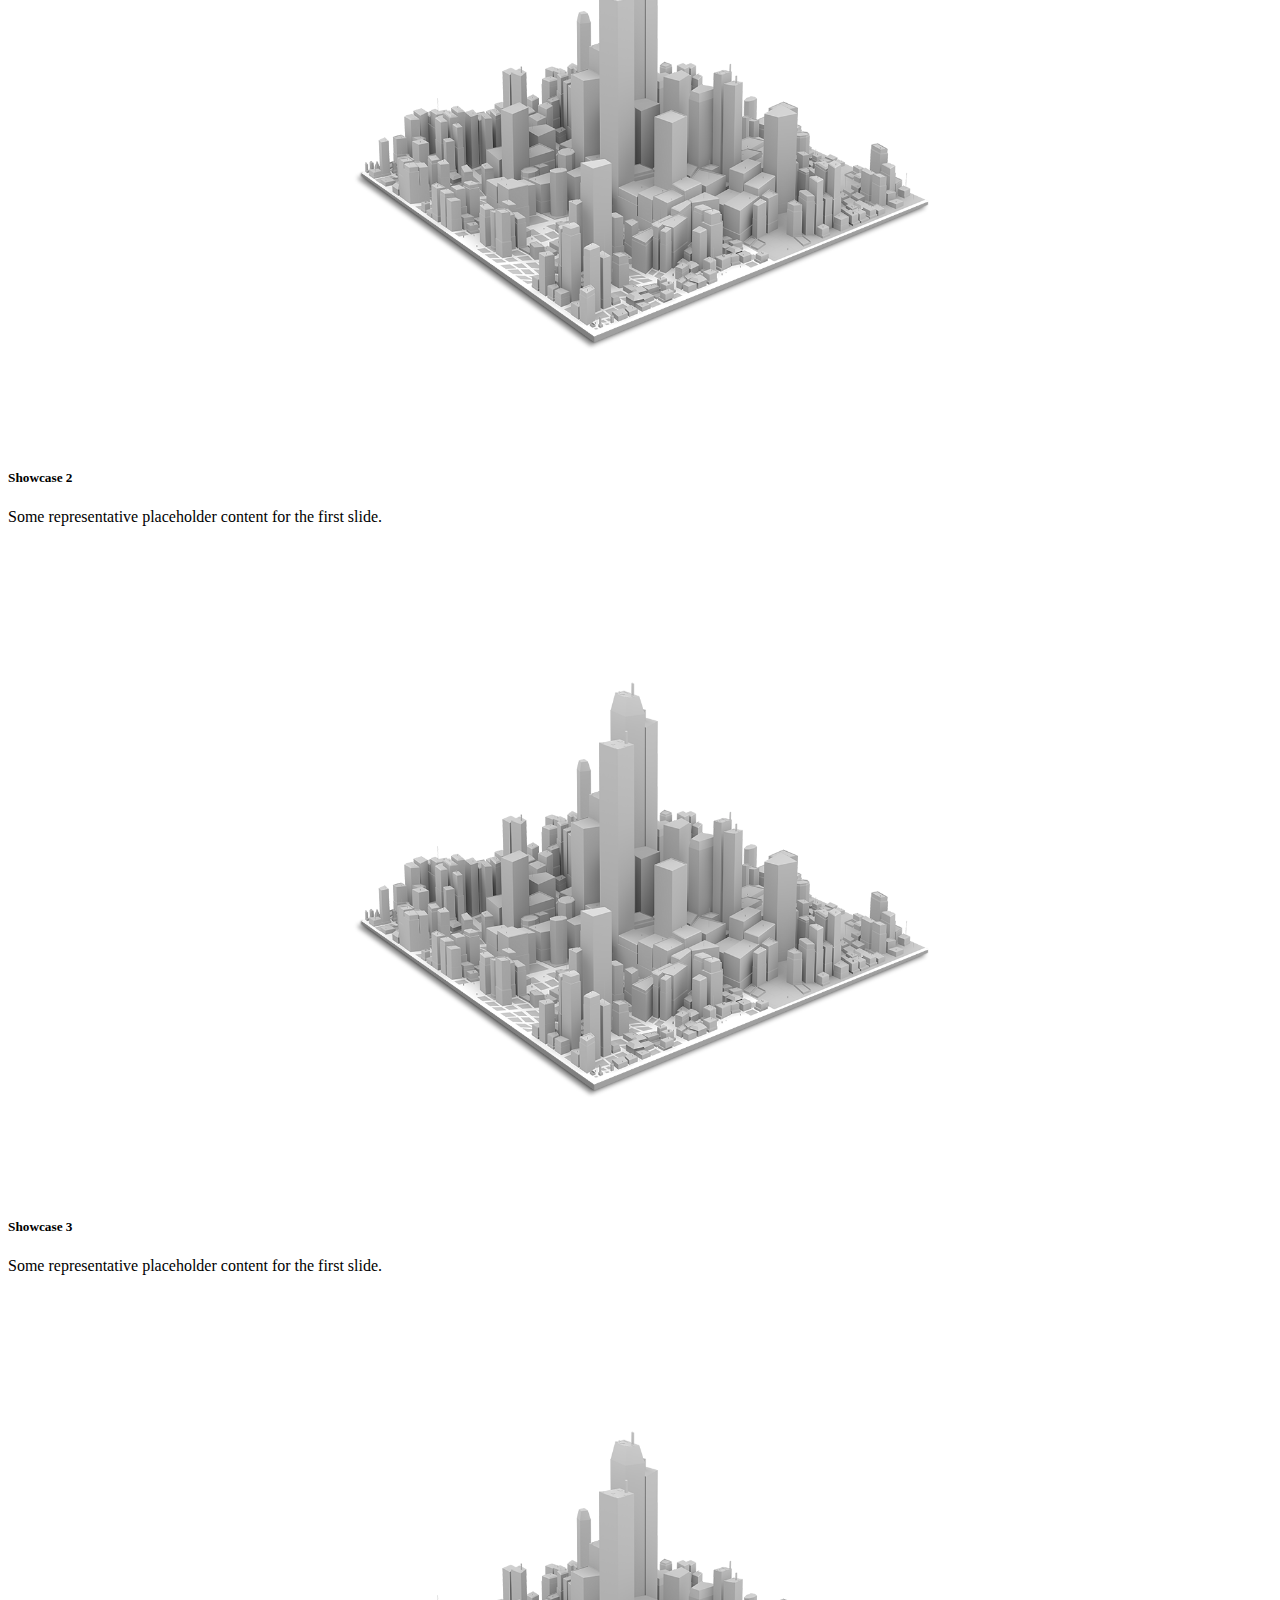
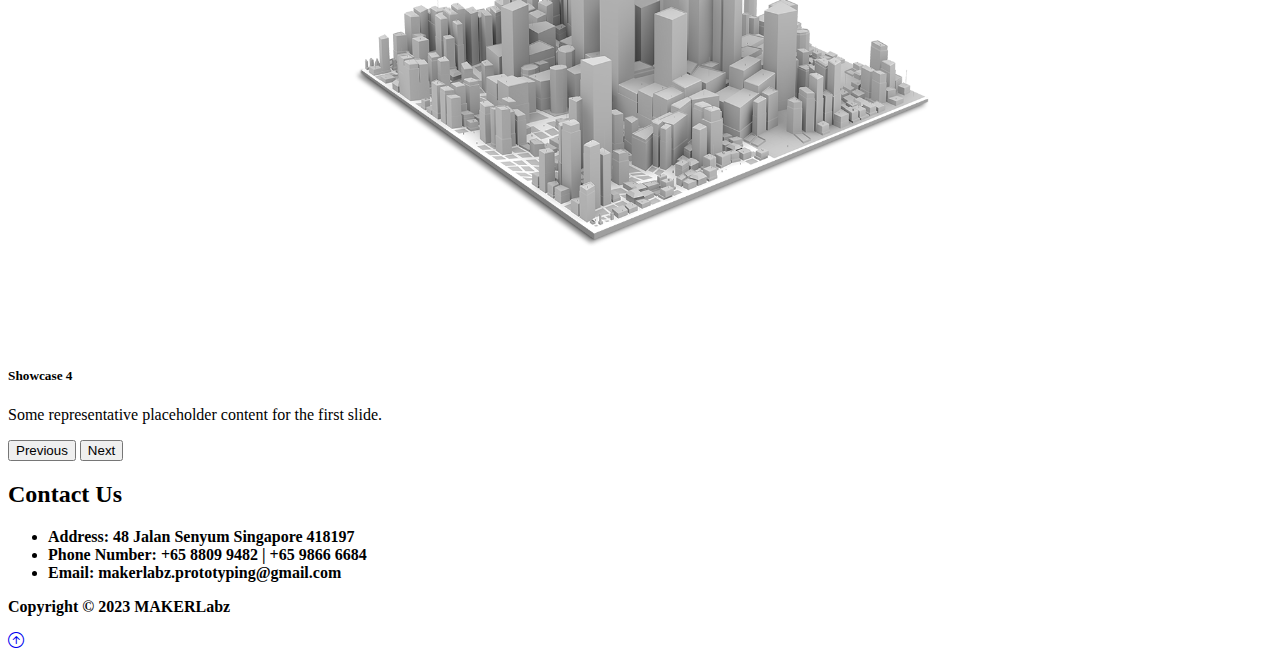
<file: printing.html>
<!DOCTYPE html>
<html lang="en">
  <head>
    <meta charset="UTF-8" />
    <meta http-equiv="X-UA-Compatible" content="IE=edge" />
    <meta name="viewport" content="width=device-width, initial-scale=1.0" />
    <link
      href="https://cdn.jsdelivr.net/npm/bootstrap@5.3.0-alpha3/dist/css/bootstrap.min.css"
      rel="stylesheet"
      integrity="sha384-KK94CHFLLe+nY2dmCWGMq91rCGa5gtU4mk92HdvYe+M/SXH301p5ILy+dN9+nJOZ"
      crossorigin="anonymous"
    />  
    <link
      rel="stylesheet"
      href="https://cdn.jsdelivr.net/npm/bootstrap-icons@1.3.0/font/bootstrap-icons.css"
    />
    <link rel="stylesheet" href="style.css" />
    <link
      href="https://api.mapbox.com/mapbox-gl-js/v2.9.1/mapbox-gl.css"
      rel="stylesheet"
    />
    <script
      defer
      src="https://cdn.jsdelivr.net/npm/bootstrap@5.3.0-alpha3/dist/js/bootstrap.bundle.min.js"
      integrity="sha384-ENjdO4Dr2bkBIFxQpeoTz1HIcje39Wm4jDKdf19U8gI4ddQ3GYNS7NTKfAdVQSZe"
      crossorigin="anonymous"
    ></script>
    <title>MAKERLabz</title>
  </head>
  <body>
    <nav
      class="navbar navbar-expand-lg navbar-light py-3 fixed-top"
      style="background-color: #ffffff86"
    >
      <div class="container">
        <a class="navbar-brand" href="#">
          <img src="Images/logo.png" alt="Image of MakerLabz logo" width="200" height="80" />
        </a>

        <button
          class="navbar-toggler"
          type="button"
          data-bs-toggle="collapse"
          data-bs-target="#navmenu"
        >
          <span class="navbar-toggler-icon"></span>
        </button>

        <div class="collapse navbar-collapse" id="navmenu">
          <ul class="navbar-nav ms-auto">
            <li class="nav-item">
              <a href="index.html" class="nav-link">Home</a>
            </li>
            <li class="nav-item">
              <a href="#services" class="nav-link">Services</a>
            </li>
            <li class="nav-item">
              <a href="products.html" class="nav-link">Products</a>
            </li>
            <li class="nav-item">
              <a href="#contact" class="nav-link">Contact Us</a>
            </li>
          </ul>
        </div>
      </div>
    </nav>

    <section
      class="text-dark p-5 p-lg-5 text-center text-sm-start"
      style="background-color: #ffffff"
      id="home"
    >
      <div class="container">
        <div class="d-sm-flex align-items-center justify-content-between">
          <div>
            <h1> <span class="text-danger">3D Printing</span></h1>
            <p class="lead my-4">
              Lorem ipsum dolor sit amet, consectetur adipiscing elit, sed do
              eiusmod tempor incididunt ut labore et dolore magna aliqua. Nec
              feugiat nisl pretium fusce id velit ut tortor. Condimentum mattis
              pellentesque id nibh tortor.
            </p>
            <botton class="btn btn-primary btn-lg">Start Now</botton>
          </div>
          <img
            class="img-fluid w-75 d-none d-sm-block"
            src="Images/printing.svg"
            alt="Image of a woman operating a robot"
          />
        </div>
      </div>
    </section>

    <section class="p-5" >
        <div class="container">
            <div class="row text-center">
                <div class="col-md pb-5">
                    <h1>Our <span class="text-danger">FDM</span> 3D Printers</h1>
                    <div id="carousel1" class="carousel carousel-dark slide" data-bs-ride="carousel" data-bs-interval="3000">
                        <div class="carousel-indicators">
                            <button type="button" data-bs-target="#carouselExampleDark" data-bs-slide-to="0" class="active" aria-current="true" aria-label="Slide 1"></button>
                            <button type="button" data-bs-target="#carouselExampleDark" data-bs-slide-to="1" aria-label="Slide 2"></button>
                            <button type="button" data-bs-target="#carouselExampleDark" data-bs-slide-to="2" aria-label="Slide 3"></button>
                            <button type="button" data-bs-target="#carouselExampleDark" data-bs-slide-to="3" aria-label="Slide 4"></button>
                          </div>
                        <div class="carousel-inner">
                          <div class="carousel-item active">
                            <img src="Images/BambuLabsX1C.png" class="d-block w-100" alt="picture of a BambuLabsX1c printer">
                            <div class="carousel-caption d-none d-md-block">
                                <h5>BambuLabs X1C</h5>
                                <p>Some representative placeholder content for the first slide.</p>
                            </div>
                          </div>
                          <div class="carousel-item">
                            <img src="Images/Ender3.png" class="d-block w-100" alt="picture of a Ender3 printer">
                            <div class="carousel-caption d-none d-md-block">
                                <h5>Ender 3</h5>
                                <p>Some representative placeholder content for the first slide.</p>
                            </div>
                          </div>
                          <div class="carousel-item">
                            <img src="Images/CR10.png" class="d-block w-100" alt="picture of a CR10 printer">
                            <div class="carousel-caption d-none d-md-block">
                                <h5>CR10</h5>
                                <p>Some representative placeholder content for the first slide.</p>
                              </div>
                          </div>
                          <div class="carousel-item">
                            <img src="Images/AnycubicChiron.png" class="d-block w-100" alt="picture of a CR10 printer">
                            <div class="carousel-caption d-none d-md-block">
                                <h5>Anycubic Chiron</h5>
                                <p>Some representative placeholder content for the first slide.</p>
                              </div>
                          </div>
                        </div>
                        <button class="carousel-control-prev" type="button" data-bs-target="#carousel1" data-bs-slide="prev">
                          <span class="carousel-control-prev-icon" aria-hidden="true"></span>
                          <span class="visually-hidden">Previous</span>
                        </button>
                        <button class="carousel-control-next" type="button" data-bs-target="#carousel1" data-bs-slide="next">
                          <span class="carousel-control-next-icon" aria-hidden="true"></span>
                          <span class="visually-hidden">Next</span>
                        </button>
                    </div>
                </div>
                <div class="col-md pb-5">
                    <h1>Our <span class="text-danger">Resin</span> 3D Printers</h1>
                    <div id="carousel2" class="carousel carousel-dark slide" data-bs-ride="carousel" data-bs-interval="3000">
                        <div class="carousel-indicators">
                            <button type="button" data-bs-target="#carouselExampleDark" data-bs-slide-to="0" class="active" aria-current="true" aria-label="Slide 1"></button>
                            <button type="button" data-bs-target="#carouselExampleDark" data-bs-slide-to="1" aria-label="Slide 2"></button>
                            <button type="button" data-bs-target="#carouselExampleDark" data-bs-slide-to="2" aria-label="Slide 3"></button>
                            <button type="button" data-bs-target="#carouselExampleDark" data-bs-slide-to="3" aria-label="Slide 4"></button>
                            <button type="button" data-bs-target="#carouselExampleDark" data-bs-slide-to="4" aria-label="Slide 5"></button>
                          </div>
                        <div class="carousel-inner">
                          <div class="carousel-item active">
                            <img src="Images/AnycubicPhoton.png" class="d-block w-100" alt="picture of a BambuLabsX1c printer">
                            <div class="carousel-caption d-none d-md-block">
                                <h5>Anycubic Photon</h5>
                                <p>Some representative placeholder content for the first slide.</p>
                            </div>
                          </div>
                          <div class="carousel-item">
                            <img src="Images/ElegooMars.png" class="d-block w-100" alt="picture of a Ender3 printer">
                            <div class="carousel-caption d-none d-md-block">
                                <h5>Elegoo Mars</h5>
                                <p>Some representative placeholder content for the first slide.</p>
                            </div>
                          </div>
                          <div class="carousel-item">
                            <img src="Images/ElegooMars2.png" class="d-block w-100" alt="picture of a CR10 printer">
                            <div class="carousel-caption d-none d-md-block">
                                <h5>Elegoo Mars 2</h5>
                                <p>Some representative placeholder content for the first slide.</p>
                              </div>
                          </div>
                          <div class="carousel-item">
                            <img src="Images/QidiShadow5.5.png" class="d-block w-100" alt="picture of a CR10 printer">
                            <div class="carousel-caption d-none d-md-block">
                                <h5>Qidi Shadow 5.5</h5>
                                <p>Some representative placeholder content for the first slide.</p>
                              </div>
                          </div>
                          <div class="carousel-item">
                            <img src="Images/QidiSBox.png" class="d-block w-100" alt="picture of a CR10 printer">
                            <div class="carousel-caption d-none d-md-block">
                                <h5>Qidi S Box</h5>
                                <p>Some representative placeholder content for the first slide.</p>
                              </div>
                          </div>
                        </div>
                        <button class="carousel-control-prev" type="button" data-bs-target="#carousel2" data-bs-slide="prev">
                          <span class="carousel-control-prev-icon" aria-hidden="true"></span>
                          <span class="visually-hidden">Previous</span>
                        </button>
                        <button class="carousel-control-next" type="button" data-bs-target="#carousel2" data-bs-slide="next">
                          <span class="carousel-control-next-icon" aria-hidden="true"></span>
                          <span class="visually-hidden">Next</span>
                        </button>
                    </div>
                </div>
              </div>
         </div>
    </section>

    <section
    class="text-dark p-5 text-center text-sm-start"
    style="background-color: #ffffff"
    id="3D Showcase"
  >
    <div class="container text-center">
      <h1>Our <span class="text-danger">Featured</span> 3D Printed Items</h1>
    </div>
  </section>

  <section class="p-5" >
    <div class="container">
        <div id="carousel3" class="carousel carousel-dark slide" data-bs-ride="carousel" data-bs-interval="3000">
            <div class="carousel-indicators">
                <button type="button" data-bs-target="#carouselExampleDark" data-bs-slide-to="0" class="active" aria-current="true" aria-label="Slide 1"></button>
                <button type="button" data-bs-target="#carouselExampleDark" data-bs-slide-to="1" aria-label="Slide 2"></button>
                <button type="button" data-bs-target="#carouselExampleDark" data-bs-slide-to="2" aria-label="Slide 3"></button>
                <button type="button" data-bs-target="#carouselExampleDark" data-bs-slide-to="3" aria-label="Slide 4"></button>
                <button type="button" data-bs-target="#carouselExampleDark" data-bs-slide-to="4" aria-label="Slide 5"></button>
              </div>
            <div class="carousel-inner">
              <div class="carousel-item active">
                <img src="Images/Tank.png" class="d-block w-100" alt="picture of a BambuLabsX1c printer">
                <div class="carousel-caption d-none d-md-block">
                    <h5>T35 Tank</h5>
                    <p>Some representative placeholder content for the first slide.</p>
                </div>
              </div>
              <div class="carousel-item">
                <img src="Images/product1.png" class="d-block w-100" alt="picture of a Ender3 printer">
                <div class="carousel-caption d-none d-md-block">
                    <h5>Showcase 1</h5>
                    <p>Some representative placeholder content for the first slide.</p>
                </div>
              </div>
              <div class="carousel-item">
                <img src="Images/product1.png" class="d-block w-100" alt="picture of a CR10 printer">
                <div class="carousel-caption d-none d-md-block">
                    <h5>Showcase 2</h5>
                    <p>Some representative placeholder content for the first slide.</p>
                  </div>
              </div>
              <div class="carousel-item">
                <img src="Images/product1.png" class="d-block w-100" alt="picture of a CR10 printer">
                <div class="carousel-caption d-none d-md-block">
                    <h5>Showcase 3</h5>
                    <p>Some representative placeholder content for the first slide.</p>
                  </div>
              </div>
              <div class="carousel-item">
                <img src="Images/product1.png" class="d-block w-100" alt="picture of a CR10 printer">
                <div class="carousel-caption d-none d-md-block">
                    <h5>Showcase 4</h5>
                    <p>Some representative placeholder content for the first slide.</p>
                  </div>
              </div>
            </div>
            <button class="carousel-control-prev" type="button" data-bs-target="#carousel3" data-bs-slide="prev">
              <span class="carousel-control-prev-icon" aria-hidden="true"></span>
              <span class="visually-hidden">Previous</span>
            </button>
            <button class="carousel-control-next" type="button" data-bs-target="#carousel3" data-bs-slide="next">
              <span class="carousel-control-next-icon" aria-hidden="true"></span>
              <span class="visually-hidden">Next</span>
            </button>
        </div>
    </div>
</section>
        
    <section class="p-5" id="contact">
      <div class="container">
        <div class="row g-4">
          <div class="col md">
            <h2 class="text-center mb-4">Contact Us</h2>
            <ul class="list-group list-group-flush lead">
              <li class="list-group-item">
                <span class="fw-bold">Address:</span> 48 Jalan Senyum Singapore
                418197
              </li>
              <li class="list-group-item">
                <span class="fw-bold">Phone Number:</span> +65 8809 9482 | +65
                9866 6684
              </li>
              <li class="list-group-item">
                <span class="fw-bold">Email:</span>
                makerlabz.prototyping@gmail.com
              </li>
            </ul>
          </div>
          <div class="col-md">
            <div id="map"></div>
          </div>
        </div>
      </div>
    </section>

    <footer class="p-5 bg-light text-black text-center position-relative">
      <div class="container">
        <p class="lead">Copyright &copy; 2023 MAKERLabz</p>
        <a href="printing.html" class="position-absolute bottom-0 end-0 p-5">
          <i class="bi bi-arrow-up-circle h1"></i>
        </a>
      </div>
    </footer>

    <script src="https://api.mapbox.com/mapbox-gl-js/v2.9.1/mapbox-gl.js"></script>
    <script>
      mapboxgl.accessToken =
        "pk.eyJ1IjoiY2FzcGlhbjYxNiIsImEiOiJjbGgzODRxaW4xbDFhM2Zxdmd5Nnp1ZzkyIn0.W2R_fphnph5YgBTpDXLjqQ";
      var map = new mapboxgl.Map({
        container: "map",
        style: "mapbox://styles/mapbox/streets-v11",
        center: [103.91453535523222, 1.3228234714735552],
        zoom: 19,
      });
    </script>
  </body>
</html>
</file>
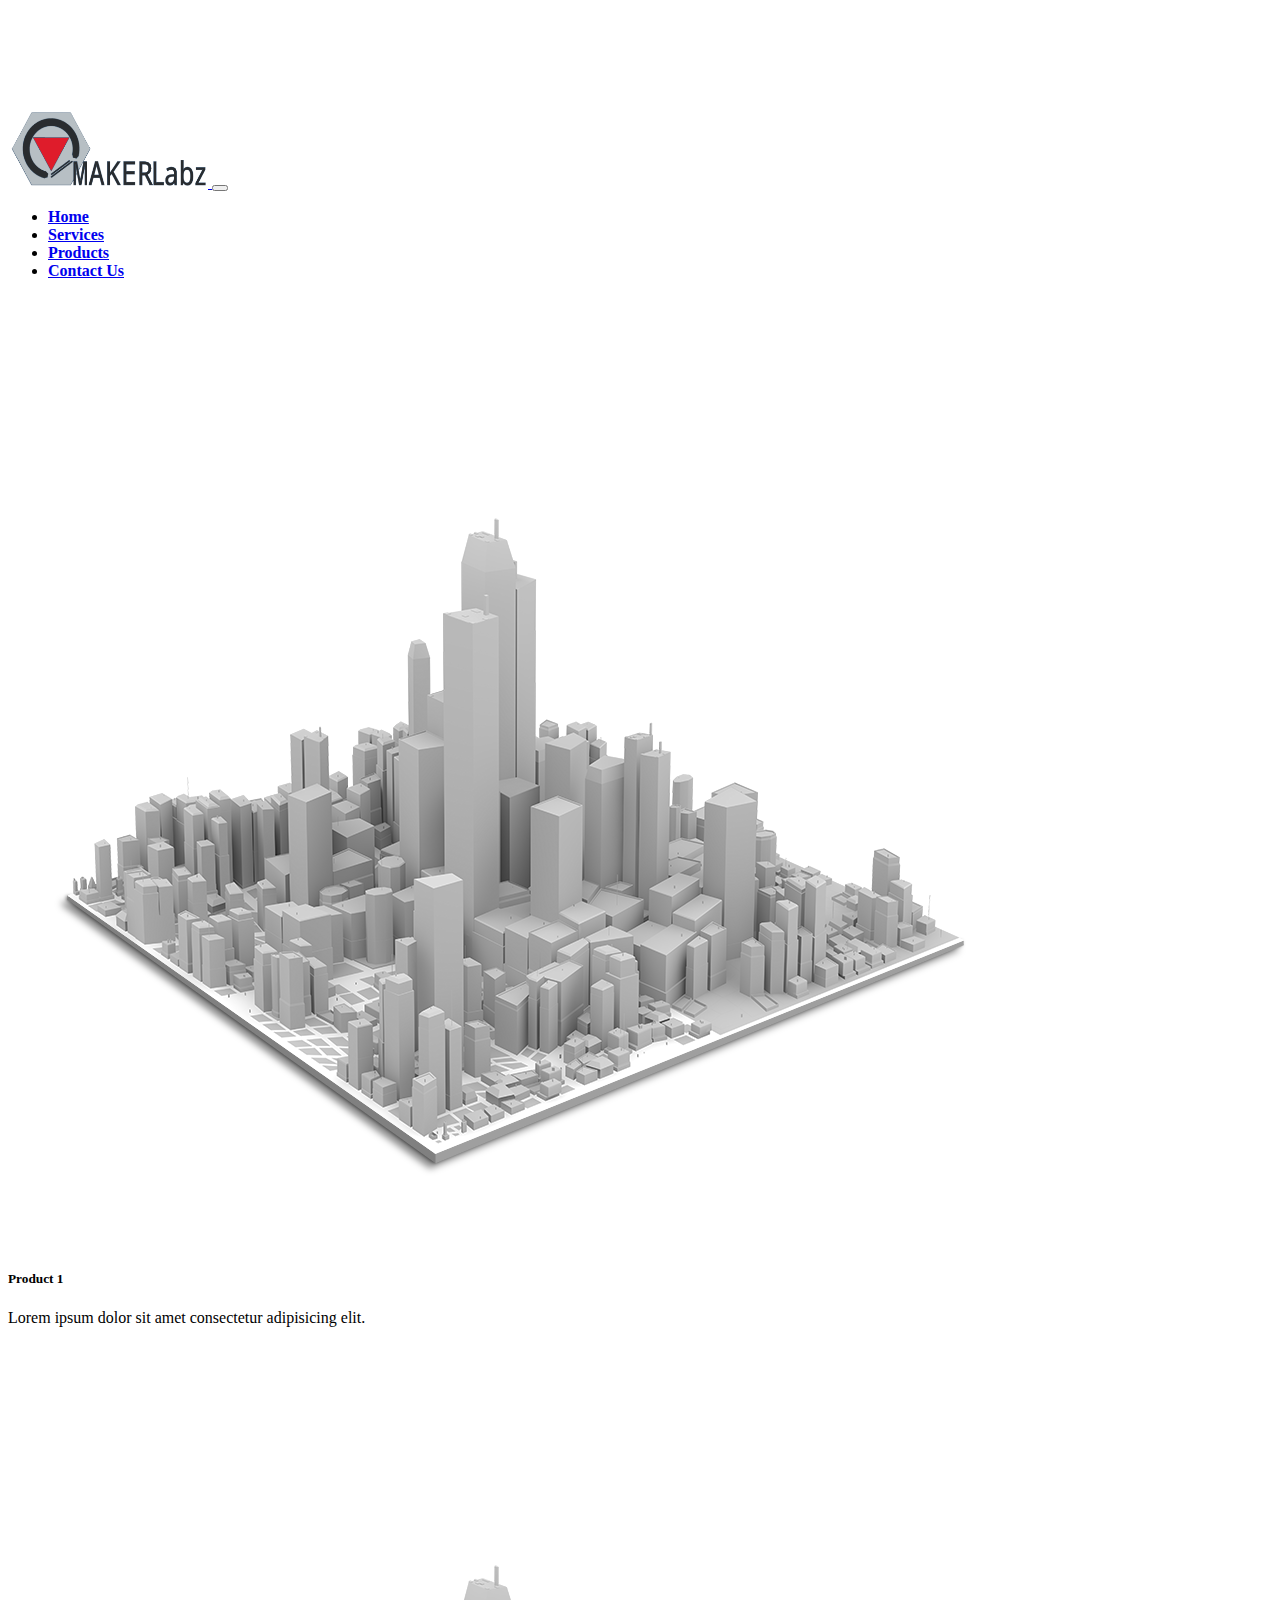
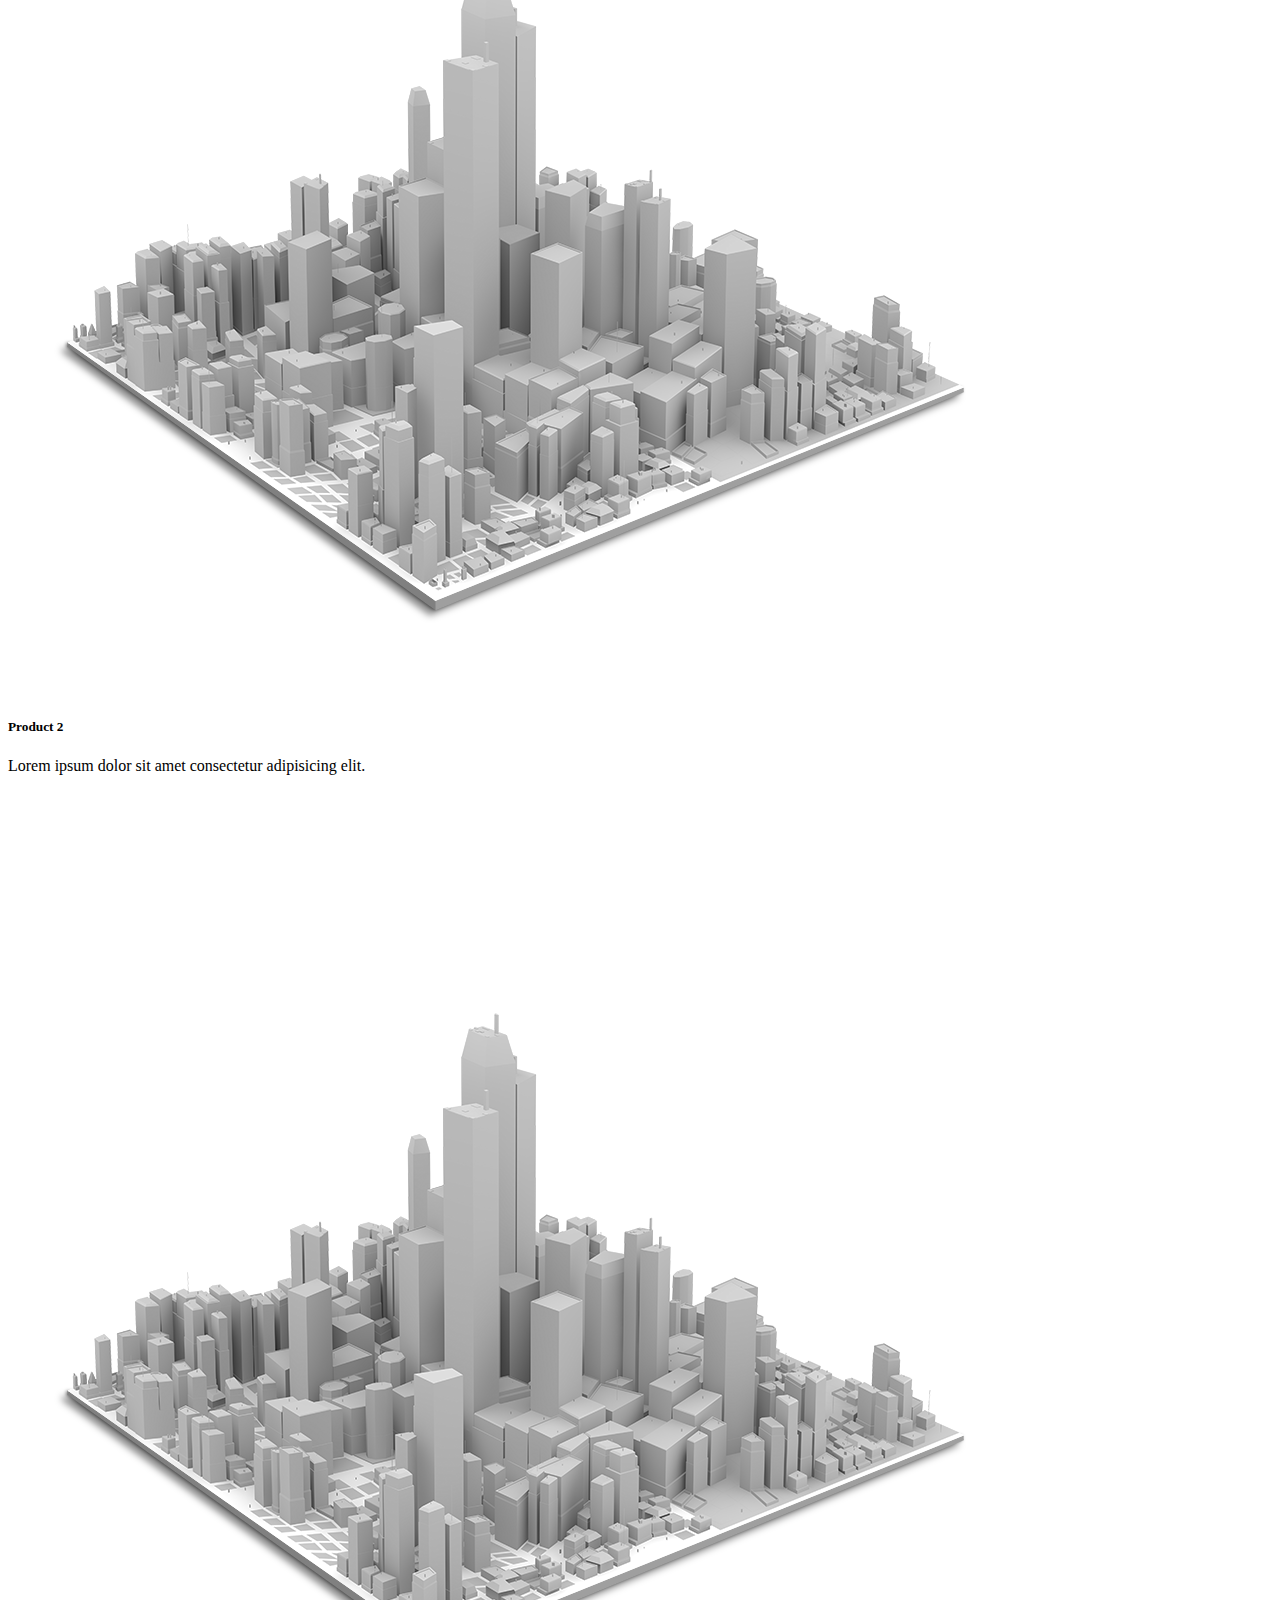
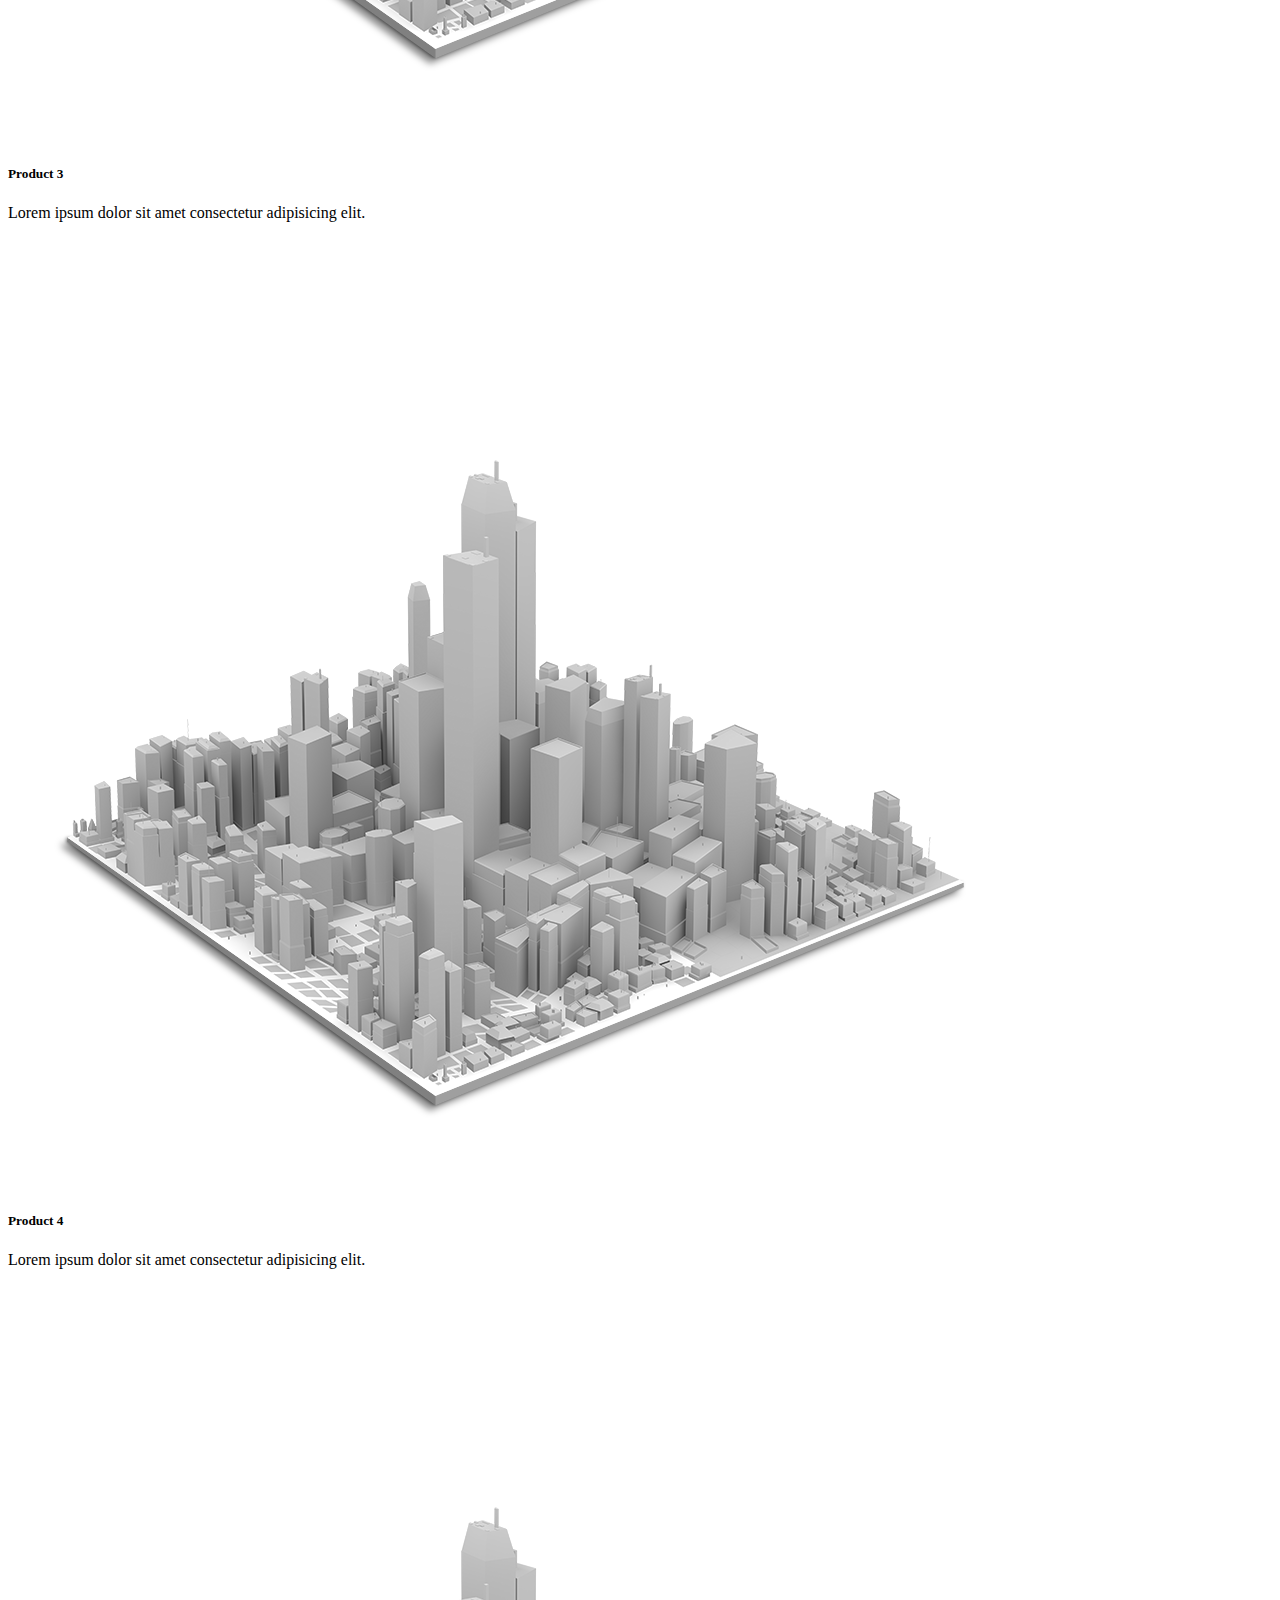
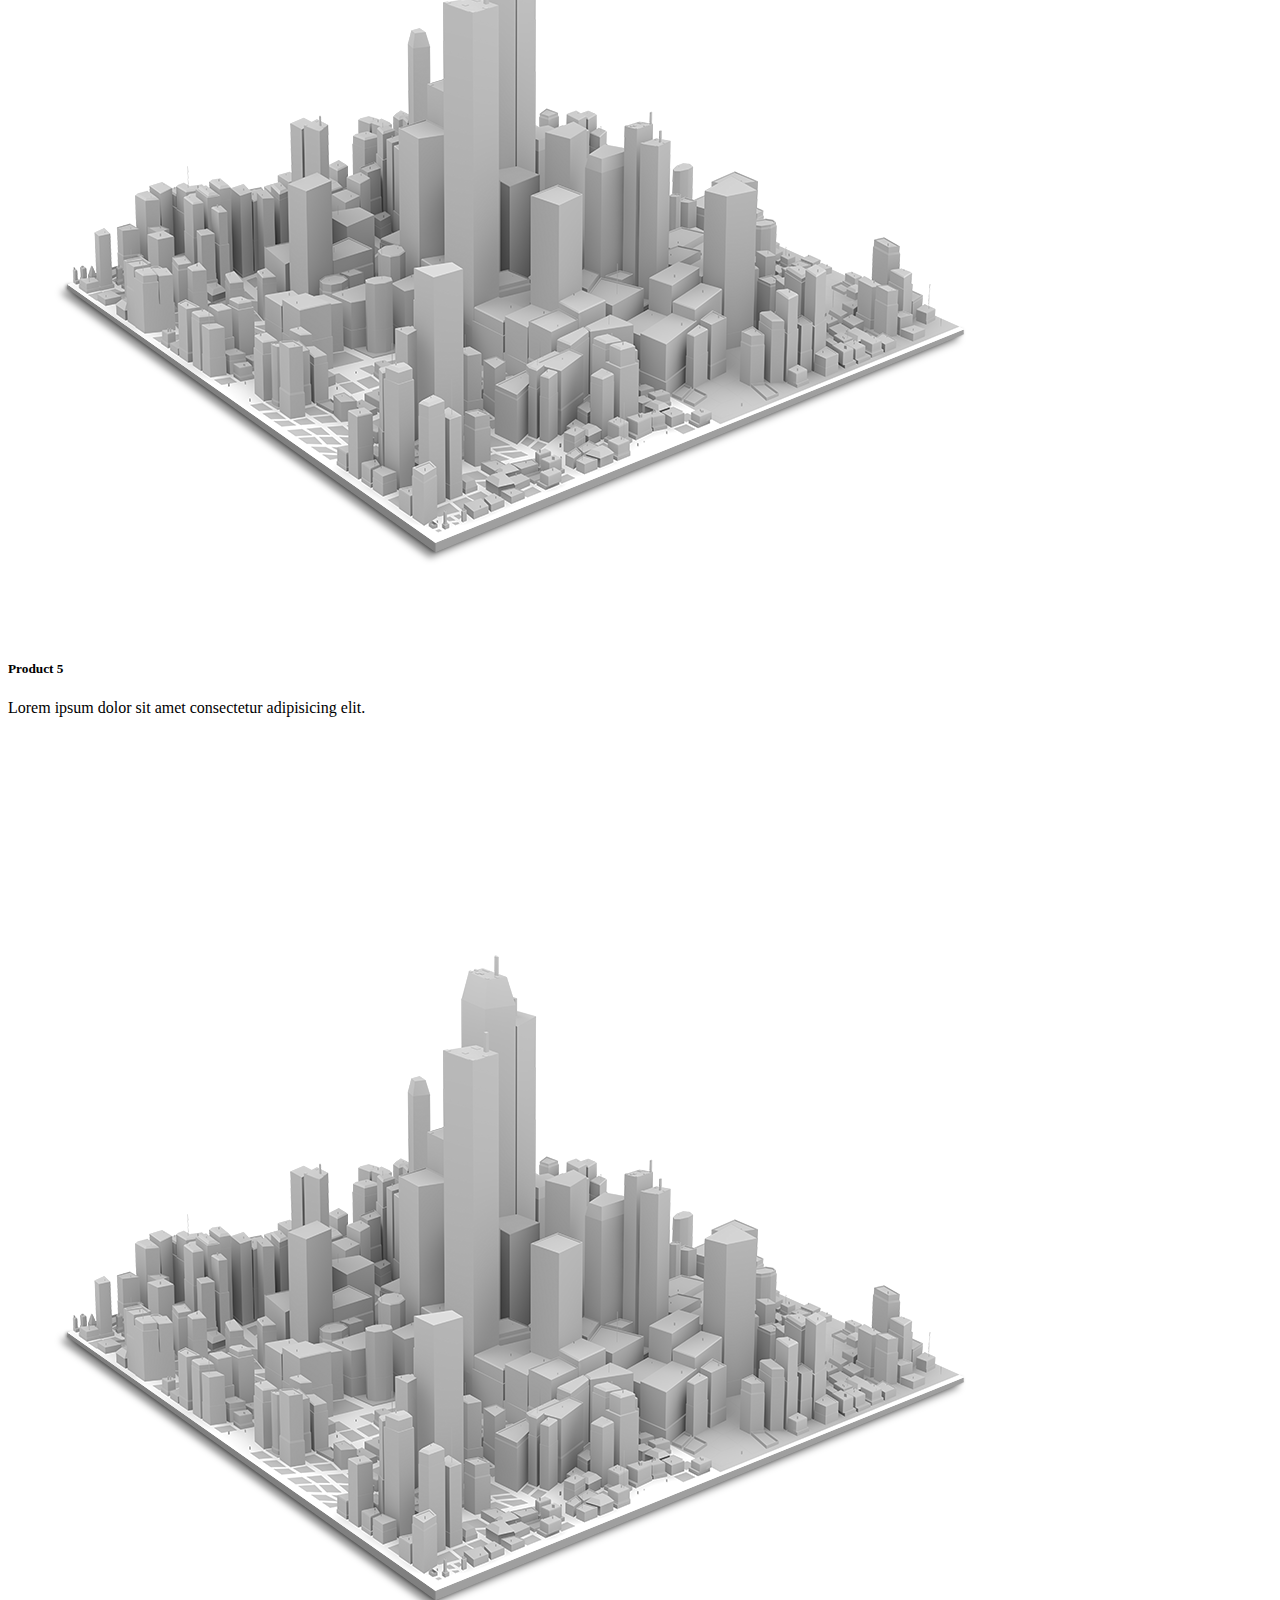
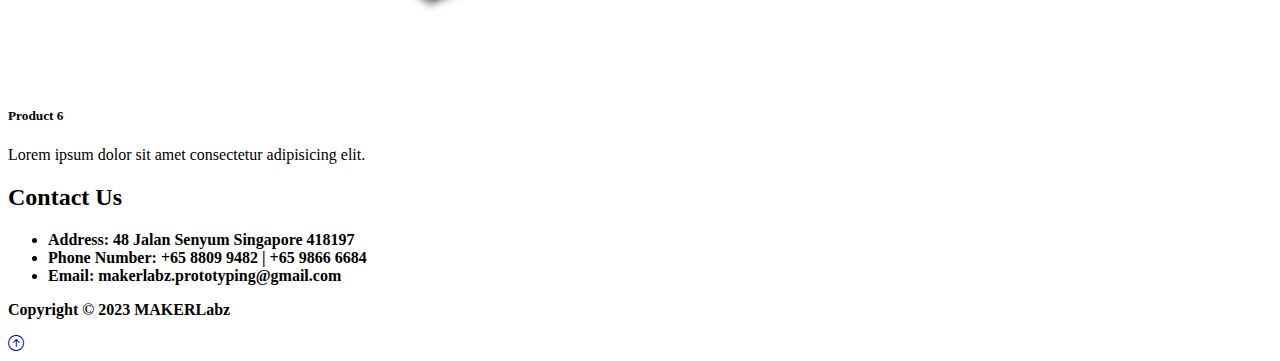
<file: products.html>
<!DOCTYPE html>
<html lang="en">
  <head>
    <meta charset="UTF-8" />
    <meta http-equiv="X-UA-Compatible" content="IE=edge" />
    <meta name="viewport" content="width=device-width, initial-scale=1.0" />
    <link
      href="https://cdn.jsdelivr.net/npm/bootstrap@5.3.0-alpha3/dist/css/bootstrap.min.css"
      rel="stylesheet"
      integrity="sha384-KK94CHFLLe+nY2dmCWGMq91rCGa5gtU4mk92HdvYe+M/SXH301p5ILy+dN9+nJOZ"
      crossorigin="anonymous"
    />  
    <link
      rel="stylesheet"
      href="https://cdn.jsdelivr.net/npm/bootstrap-icons@1.3.0/font/bootstrap-icons.css"
    />
    <link rel="stylesheet" href="style.css" />
    <link
      href="https://api.mapbox.com/mapbox-gl-js/v2.9.1/mapbox-gl.css"
      rel="stylesheet"
    />
    <script
      defer
      src="https://cdn.jsdelivr.net/npm/bootstrap@5.3.0-alpha3/dist/js/bootstrap.bundle.min.js"
      integrity="sha384-ENjdO4Dr2bkBIFxQpeoTz1HIcje39Wm4jDKdf19U8gI4ddQ3GYNS7NTKfAdVQSZe"
      crossorigin="anonymous"
    ></script>
    <title>MAKERLabz</title>
  </head>
  <body>
    <nav
      class="navbar navbar-expand-lg navbar-light py-3 fixed-top"
      style="background-color: #ffffff86"
    >
      <div class="container">
        <a class="navbar-brand" href="#">
          <img src="Images/logo.png" alt="Image of MakerLabz logo" width="200" height="80" />
        </a>

        <button
          class="navbar-toggler"
          type="button"
          data-bs-toggle="collapse"
          data-bs-target="#navmenu"
        >
          <span class="navbar-toggler-icon"></span>
        </button>

        <div class="collapse navbar-collapse" id="navmenu">
          <ul class="navbar-nav ms-auto">
            <li class="nav-item">
              <a href="index.html" class="nav-link">Home</a>
            </li>
            <li class="nav-item">
              <a href="#services" class="nav-link">Services</a>
            </li>
            <li class="nav-item">
              <a href="products.html" class="nav-link">Products</a>
            </li>
            <li class="nav-item">
              <a href="#contact" class="nav-link">Contact Us</a>
            </li>
          </ul>
        </div>
      </div>
    </nav>

    <section class="p-5">
        <div class="container">
          <div class="row text-center">
            <div class="col-md pb-5">
                <div class="card border-0">
                  <img src="Images/product1.png" class="card-img-top" alt="..." />
                  <div class="card-body">
                    <h5 class="card-title">Product 1</h5>
                    <p class="card-text">
                      Lorem ipsum dolor sit amet consectetur adipisicing elit.
                    </p>
                    <a href="#" class="stretched-link"></a>
                  </div>
                </div>
              </div>
            <div class="col-md pb-5">
              <div class="card border-0">
                <img src="Images/product1.png" class="card-img-top" alt="..." />
                <div class="card-body">
                  <h5 class="card-title">Product 2</h5>
                  <p class="card-text">
                    Lorem ipsum dolor sit amet consectetur adipisicing elit.
                  </p>
                  <a href="#" class="stretched-link"></a>
                </div>
              </div>
            </div>
            <div class="col-md pb-5">
              <div class="card border-0">
                <img src="Images/product1.png" class="card-img-top" alt="..." />
                <div class="card-body">
                  <h5 class="card-title">Product 3</h5>
                  <p class="card-text">
                    Lorem ipsum dolor sit amet consectetur adipisicing elit.
                  </p>
                  <a href="#" class="stretched-link"></a>
                </div>
              </div>
            </div>
          </div>
          <div class="row text-center pt-5">
            <div class="col-md pb-5">
              <div class="card border-0">
                <img src="Images/product1.png" class="card-img-top" alt="..." />
                <div class="card-body">
                  <h5 class="card-title">Product 4</h5>
                  <p class="card-text">
                    Lorem ipsum dolor sit amet consectetur adipisicing elit.
                  </p>
                  <a href="#" class="stretched-link"></a>
                </div>
              </div>
            </div>
            <div class="col-md pb-5">
                <div class="card border-0">
                  <img src="Images/product1.png" class="card-img-top" alt="..." />
                  <div class="card-body">
                    <h5 class="card-title">Product 5</h5>
                    <p class="card-text">
                        Lorem ipsum dolor sit amet consectetur adipisicing elit.
                    </p>
                    <a href="#" class="stretched-link"></a>
                  </div>
                </div>
              </div>
              <div class="col-md pb-5">
                <div class="card border-0">
                  <img src="Images/product1.png" class="card-img-top" alt="..." />
                  <div class="card-body">
                    <h5 class="card-title">Product 6</h5>
                    <p class="card-text">
                        Lorem ipsum dolor sit amet consectetur adipisicing elit.
                    </p>
                    <a href="#" class="stretched-link"></a>
                  </div>
                </div>
              </div>
          </div>
        </div>
      </section>

    <section class="p-5" id="contact">
        <div class="container">
          <div class="row g-4">
            <div class="col md">
              <h2 class="text-center mb-4">Contact Us</h2>
              <ul class="list-group list-group-flush lead">
                <li class="list-group-item">
                  <span class="fw-bold">Address:</span> 48 Jalan Senyum Singapore
                  418197
                </li>
                <li class="list-group-item">
                  <span class="fw-bold">Phone Number:</span> +65 8809 9482 | +65
                  9866 6684
                </li>
                <li class="list-group-item">
                  <span class="fw-bold">Email:</span>
                  makerlabz.prototyping@gmail.com
                </li>
              </ul>
            </div>
            <div class="col-md">
              <div id="map"></div>
            </div>
          </div>
        </div>
      </section>
  
      <footer class="p-5 bg-light text-black text-center position-relative">
        <div class="container">
          <p class="lead">Copyright &copy; 2023 MAKERLabz</p>
          <a href="products.html" class="position-absolute bottom-0 end-0 p-5">
            <i class="bi bi-arrow-up-circle h1"></i>
          </a>
        </div>
      </footer>
  
      <script src="https://api.mapbox.com/mapbox-gl-js/v2.9.1/mapbox-gl.js"></script>
      <script>
        mapboxgl.accessToken =
          "pk.eyJ1IjoiY2FzcGlhbjYxNiIsImEiOiJjbGgzODRxaW4xbDFhM2Zxdmd5Nnp1ZzkyIn0.W2R_fphnph5YgBTpDXLjqQ";
        var map = new mapboxgl.Map({
          container: "map",
          style: "mapbox://styles/mapbox/streets-v11",
          center: [103.91453535523222, 1.3228234714735552],
          zoom: 19,
        });
      </script>
    </body>
  </html>
</file>
<file: style.css>
body::before {
    display: block;
    content: '';
    height: 100px;
}

.navbar-nav .nav-link {
    font-weight: bold;
}

.card{
    transition: transform 850ms ease;
  }

.card:hover {
    transform: scale(1.1);
    transition: 850ms;
}

#map {
    width: 100%;
    height: 100%;
    border-radius: 10px;
}

.lead{
    font-weight: bold;
}

.carousel-item img {
    width: 100%;
    height: 600px;
    object-fit: contain;
}

.carousel-caption {
    position: relative;
    padding-top: 4%;
    left: auto;
    right: auto;
}
</file>
